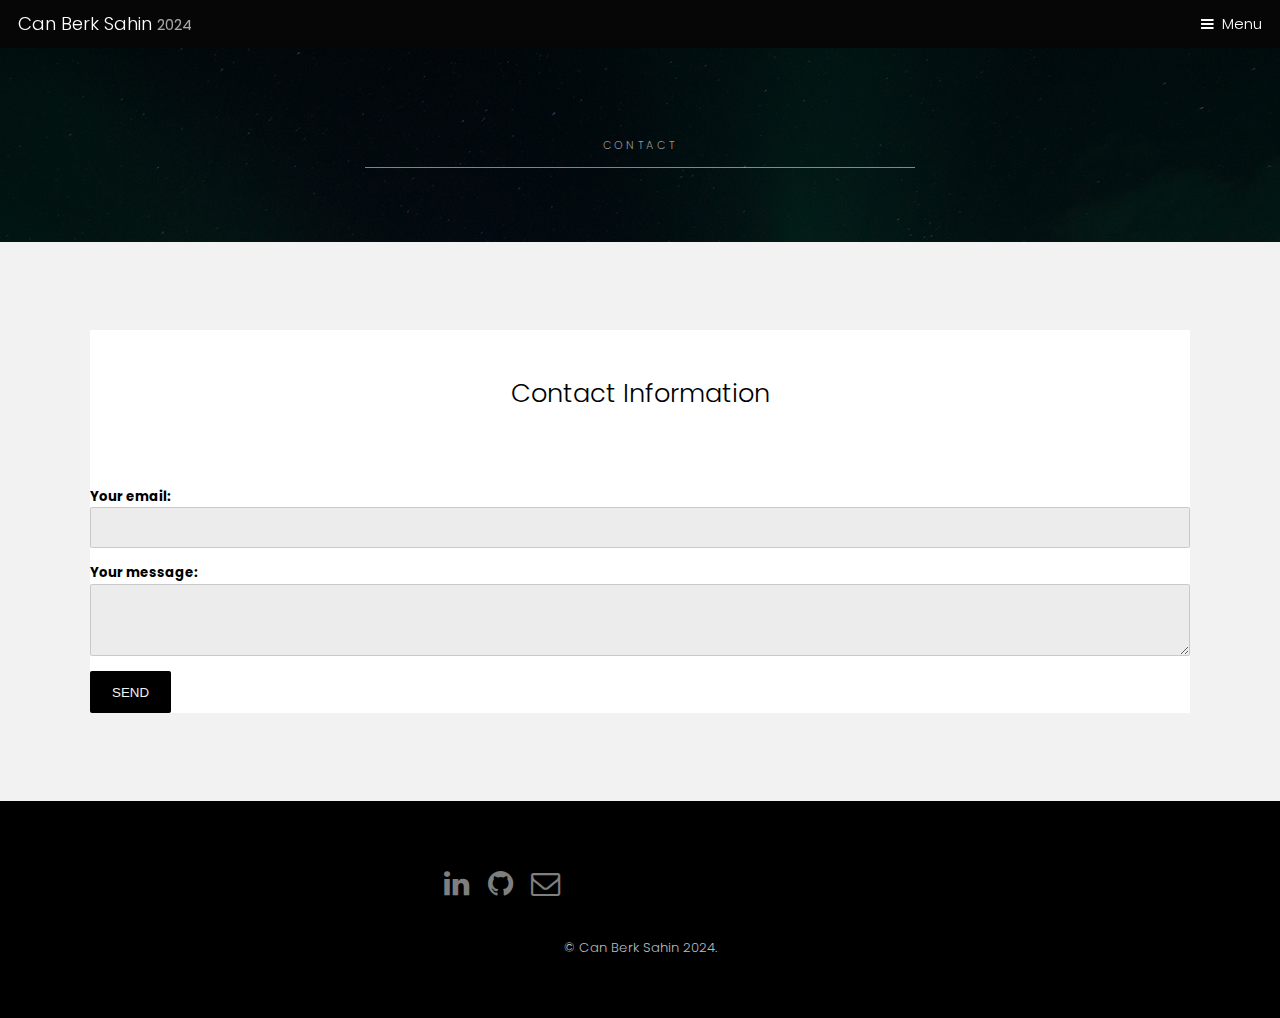
<file: contact.html>
<!DOCTYPE HTML>

<html>
	<head>
		<title>Contact</title>
		<meta charset="utf-8" />
		<meta name="viewport" content="width=device-width, initial-scale=1" />
		<link rel="stylesheet" href="assets/css/main.css" />
	</head>
	<body class="subpage">
		
		<!-- Header -->
			<header id="header">
				<div class="logo"><a href="index.html">Can Berk Sahin <span>2024</span></a></div>
				<a href="#menu">Menu</a>
			</header>

		<!-- Nav -->
			<nav id="menu">
				<ul class="links">
					<li><a href="index.html">Home</a></li>
					<li><a href="about.html">About me</a></li>
					<li><a href="projects.html">Projects</a></li>
					<li><a href="contact.html">Contact</a></li>
				</ul>
			</nav>

		<!-- One -->
			<section id="One" class="wrapper style3">
				<div class="inner">
					<header class="align-center">
						<p>Contact</p>
						<h2></h2>
					</header>
				</div>
			</section>

		<!-- Two -->
			<section id="two" class="wrapper style2">
				<div class="inner">
					<div class="box">
						<div class="content">
							<header class="align-center">
								<h2>Contact Information</h2>
							</header>
						</div>
						<!-- modify this form HTML and place wherever you want your form -->
						<form
						action="https://formspree.io/f/mgegbqeg"
						method="POST"
						>
						<label>
						Your email:
						<input type="email" name="email">
						</label>
						<label>
						Your message:
						<textarea name="message"></textarea>
						</label>
						<!-- your other form fields go here -->
						<button type="submit">Send</button>
						</form>
					</div>
				</div>
			</section>

		<!-- Footer -->
			<footer id="footer">
				<div class="container">
					<ul class="icons">
						<li><a href="https://www.linkedin.com/in/canberksahin/" class="icon fa-linkedin"><span class="label">Facebook</span></a></li>
						<li><a href="https://github.com/CanBerkSahin-io" class="icon fa-github"><span class="label">Instagram</span></a></li>
						<li><a href="mailto: canberksahin97@gmail.com" class="icon fa-envelope-o"><span class="label">Email</span></a></li>
					</ul>
				</div>
				<div class="copyright">
					&copy; Can Berk Sahin 2024.
				</div>
			</footer>
			
		<!-- Scripts -->
			<script src="assets/js/jquery.min.js"></script>
			<script src="assets/js/jquery.scrollex.min.js"></script>
			<script src="assets/js/skel.min.js"></script>
			<script src="assets/js/util.js"></script>
			<script src="assets/js/main.js"></script>

	</body>
</html>
</file>
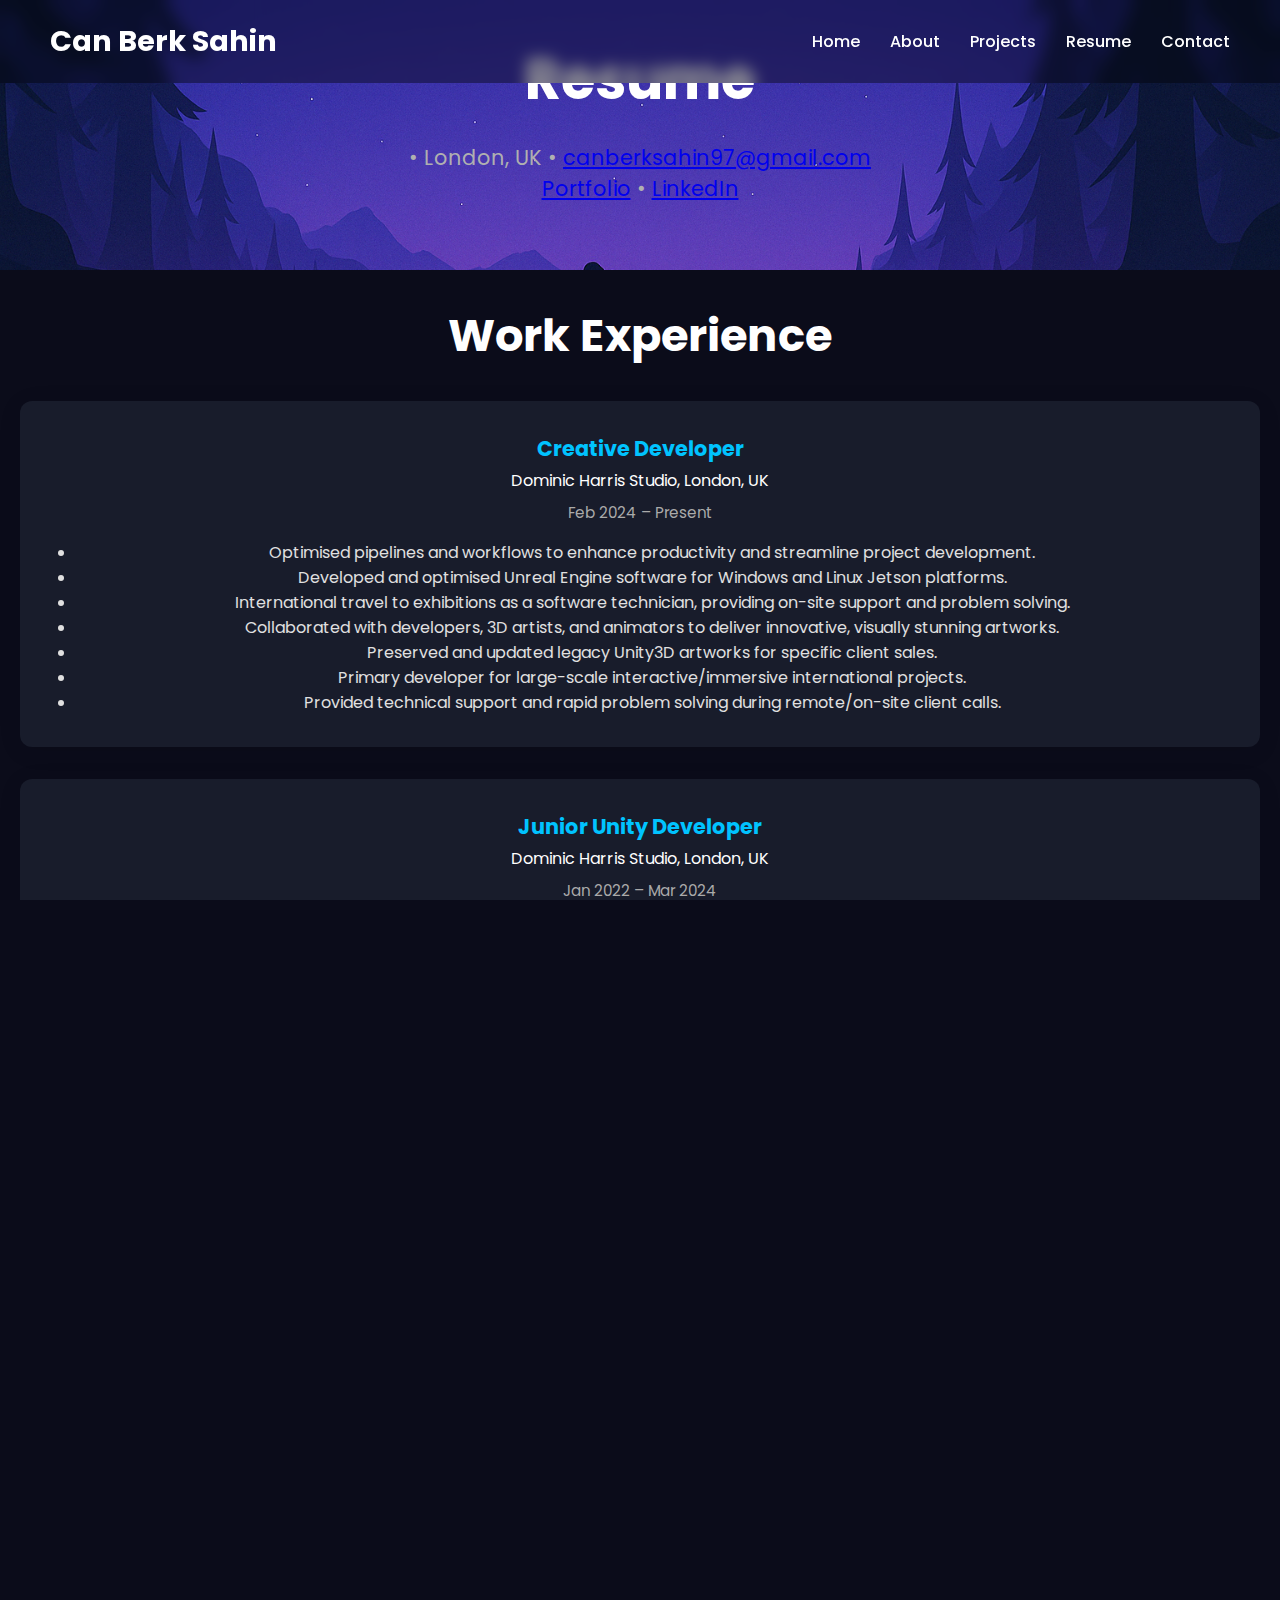
<file: resume.html>
<!DOCTYPE html>
<html lang="en">
<head>
    <meta charset="UTF-8">
    <meta name="viewport" content="width=device-width, initial-scale=1.0">
    <title>Resume | Can Berk Sahin</title>
    <link rel="stylesheet" href="assets/css/style.css">
    <link href="https://fonts.googleapis.com/css2?family=Poppins:wght@400;600;700&display=swap" rel="stylesheet">
</head>
<body>

    <!-- NAVBAR -->
    <nav class="navbar">
        <div class="logo">Can Berk Sahin</div>
        <ul class="nav-links">
            <li><a href=index.html#about">Home</a></li>
            <li><a href="index.html#about">About</a></li>
            <li><a href="projects.html">Projects</a></li>
            <li><a href="resume.html">Resume</a></li>
            <li><a href="index.html#contact">Contact</a></li>
        </ul>
    </nav>

    <!-- HERO SECTION -->
    <header class="hero" style="height: 30vh;">
        <div class="hero-content">
            <h1>Resume</h1>
            <p>&bull; London, UK &bull; <a href="mailto:canberksahin97@gmail.com">canberksahin97@gmail.com</a><br>
            <a href="https://canberksahin.com/" target="_blank">Portfolio</a> &bull; <a href="https://www.linkedin.com/in/canberksahin/" target="_blank">LinkedIn</a></p>
        </div>
    </header>

    <!-- EXPERIENCE SECTION -->
    <section class="section" style="padding-top: 2em;">
        <h2>Work Experience</h2>
        <div class="experience-timeline">

            <div class="experience-card">
                <h3>Creative Developer</h3>
                <h4>Dominic Harris Studio, London, UK</h4>
                <span class="exp-duration">Feb 2024 – Present</span>
                <ul>
                    <li>Optimised pipelines and workflows to enhance productivity and streamline project development.</li>
                    <li>Developed and optimised Unreal Engine software for Windows and Linux Jetson platforms.</li>
                    <li>International travel to exhibitions as a software technician, providing on-site support and problem solving.</li>
                    <li>Collaborated with developers, 3D artists, and animators to deliver innovative, visually stunning artworks.</li>
                    <li>Preserved and updated legacy Unity3D artworks for specific client sales.</li>
                    <li>Primary developer for large-scale interactive/immersive international projects.</li>
                    <li>Provided technical support and rapid problem solving during remote/on-site client calls.</li>
                </ul>
            </div>

            <div class="experience-card">
                <h3>Junior Unity Developer</h3>
                <h4>Dominic Harris Studio, London, UK</h4>
                <span class="exp-duration">Jan 2022 – Mar 2024</span>
                <ul>
                    <li>Enhanced Unity-based artworks and legacy codebases (pre-2017).</li>
                    <li>Applied AI and UE4 (Blueprints) to create real-time collages with 13,000 butterflies using advanced colour theory.</li>
                    <li>Developed WebGL/Mobile interactive artwork for the Metamorphosis Unicus project.</li>
                    <li>Implemented immersive projection mapping and real-time skeleton tracking for Snow White & 7 Dwarfs.</li>
                    <li>Demonstrated proficiency in UE4/UE5 procedural artwork creation using Blueprints and Niagara.</li>
                    <li>Provided QA and hardware support for new and existing artworks.</li>
                    <li>Conducted R&D on real-time cloth simulations in Unity and Unreal Engine.</li>
                    <li>Travelled internationally as on-site developer for client installations, handling software adjustments and technical wiring.</li>
                </ul>
            </div>

            <div class="experience-card">
                <h3>Technical Artist &amp; Programmer</h3>
                <h4>Fireslug Studios, London, UK</h4>
                <span class="exp-duration">May 2021 – Dec 2021</span>
                <ul>
                    <li>Led development of lighting systems and particle effects for "Project Ashborn," enhancing game atmosphere and visuals.</li>
                    <li>Fixed shading bugs on character emissions for high-quality rendering.</li>
                    <li>Collaborated with artists, creative directors, and engineers for efficient project execution.</li>
                    <li>Utilised advanced C# scripting for menu navigation, gameplay, and animation sequences.</li>
                    <li>Optimised UI and post-processing stack for improved performance and user experience.</li>
                    <li>Managed combat beta releases, implementing fixes and visual updates.</li>
                    <li>Redesigned health system UI to match specifications and concept designs.</li>
                </ul>
            </div>

            <div class="experience-card">
                <h3>Indie Game Developer</h3>
                <h4>Rapid Ideation Project, Falmouth University</h4>
                <span class="exp-duration">Feb 2021 – Apr 2021</span>
                <ul>
                    <li>Independently developed a 2D platformer using Unity3D within a limited timeframe.</li>
                    <li>Designed and implemented gameplay mechanics, level design, optimization, asset and sound creation.</li>
                    <li>Achieved 1400+ downloads on itch.io since April 2021.</li>
                </ul>
            </div>

        </div>
    </section>

    <!-- EDUCATION SECTION -->
    <section class="section" style="padding-top: 2em;">
        <h2>Education</h2>
        <div class="experience-timeline">

            <div class="experience-card">
                <h3>Master of Arts in Game Development (Merit, 65%)</h3>
                <h4>Falmouth University</h4>
                <span class="exp-duration">Jan 2020 – Jan 2023</span>
            </div>

            <div class="experience-card">
                <h3>Bachelor of Science in Computer Science (2.1)</h3>
                <h4>Brunel University London</h4>
                <span class="exp-duration">Sep 2017 – Jul 2020</span>
                <ul>
                    <li>CEDPS Academic Excellence Scholarship Awarded (all 3 years).</li>
                </ul>
            </div>

            <div class="experience-card">
                <h3>Level 3 Extended Diploma in IT</h3>
                <h4>City and Islington College</h4>
                <span class="exp-duration">2013 – 2015</span>
                <ul>
                    <li>Distinction* Distinction* Distinction (D*D*D).</li>
                    <li>Level 2 BTEC Computing: Double Distinction.</li>
                </ul>
            </div>

        </div>
    </section>

    <!-- SKILLS SECTION -->
    <section class="section" style="padding-top: 2em;">
        <h2>Skills</h2>
        <ul class="skills-list">
            <li>C# (.NET API), Java, Python, HTML5, SQL, R</li>
            <li>Unity3D, Unreal Engine 4 &amp; 5 (Blueprints &amp; C++)</li>
            <li>Version Control (Git, Plastic)</li>
            <li>Visual Studio Code, OOP</li>
            <li>Windows, Mac OS, Linux</li>
            <li>Adobe Photoshop, Blender, After Effects, Sony Vegas Pro</li>
            <li>Real-time graphics, VFX, optimization</li>
            <li>AI systems, backend services</li>
            <li>Agile, Jira, Trello</li>
        </ul>
    </section>

    <!-- FOOTER -->
    <footer id="footer" style="margin-top:2em;">
        <div class="container">
            <ul class="icons">
                <li><a href="https://www.linkedin.com/in/canberksahin/" class="icon fa-linkedin"><span class="label">LinkedIn</span></a></li>
                <li><a href="https://github.com/CanBerkSahin-io" class="icon fa-github"><span class="label">GitHub</span></a></li>
                <li><a href="mailto:canberksahin97@gmail.com" class="icon fa-envelope-o"><span class="label">Email</span></a></li>
            </ul>
        </div>
        <div class="copyright">
            &copy; Can Berk Sahin 2024.
        </div>
    </footer>

    <!-- OPTIONAL: Add some custom CSS for experience cards and skills -->
    <style>
    .experience-timeline {
      display: flex;
      flex-direction: column;
      gap: 2em;
      margin-top: 2em;
    }
    .experience-card {
      background: #181c2b;
      border-radius: 12px;
      padding: 2em;
      box-shadow: 0 4px 24px rgba(0,0,0,0.08);
      color: #fff;
    }
    .experience-card h3 {
      margin: 0 0 0.2em 0;
      font-size: 1.3em;
      color: #00c3ff;
    }
    .experience-card h4 {
      margin: 0 0 0.5em 0;
      font-weight: 400;
      color: #fff;
    }
    .exp-duration {
      font-size: 0.95em;
      color: #aaa;
      margin-bottom: 1em;
      display: block;
    }
    .experience-card ul {
      margin: 1em 0 0 0.5em;
      padding-left: 1em;
      color: #e0e0e0;
    }
    .experience-card li {
      margin-left: 0;
      padding-left: 0;
    }
    .skills-list {
      display: flex;
      flex-wrap: wrap;
      gap: 1em 2em;
      margin-top: 1em;
      list-style: none;
      padding: 0;
      color: #fff;
    }
    .skills-list li {
      background: #23284a;
      padding: 0.5em 1.2em;
      border-radius: 20px;
      font-size: 1em;
      margin-bottom: 0.5em;
    }
    @media (max-width: 700px) {
      .experience-card { padding: 1em; }
      .skills-list { flex-direction: column; gap: 0.5em; }
    }
    </style>
</body>
</html>
</file>
<file: assets/css/main.css>
@charset "UTF-8";
@import url(font-awesome.min.css);
@import url("https://fonts.googleapis.com/css?family=Poppins:300,400,500,600,700");



/* Reset */

	html, body, div, span, applet, object, iframe, h1, h2, h3, h4, h5, h6, p, blockquote, pre, a, abbr, acronym, address, big, cite, code, del, dfn, em, img, ins, kbd, q, s, samp, small, strike, strong, sub, sup, tt, var, b, u, i, center, dl, dt, dd, ol, ul, li, fieldset, form, label, legend, table, caption, tbody, tfoot, thead, tr, th, td, article, aside, canvas, details, embed, figure, figcaption, footer, header, hgroup, menu, nav, output, ruby, section, summary, time, mark, audio, video {
		margin: 0;
		padding: 0;
		border: 0;
		font-size: 100%;
		font: inherit;
		vertical-align: baseline;
	}

	


	article, aside, details, figcaption, figure, footer, header, hgroup, menu, nav, section {
		display: block;
	}

	body {
		line-height: 1;
	}

	ol, ul {
		list-style: none;
	}

	blockquote, q {
		quotes: none;
	}

	blockquote:before, blockquote:after, q:before, q:after {
		content: '';
		content: none;
	}

	table {
		border-collapse: collapse;
		border-spacing: 0;
	}

	body {
		-webkit-text-size-adjust: none;
	}

/* Box Model */

	*, *:before, *:after {
		-moz-box-sizing: border-box;
		-webkit-box-sizing: border-box;
		box-sizing: border-box;
	}

/* Containers */

	.container {
		margin-left: 2%;
		margin-right: auto;
	}

	.container.\31 25\25 {
		width: 100%;
		max-width: 80rem;
		min-width: 20rem;
	}

	.container.\37 5\25 {
		width: 60rem;
	}

	.container.\35 0\25 {
		width: 40rem;
	}

	.container.\32 5\25 {
		width: 20rem;
	}

	.container {
		width: 100rem;
	}

	@media screen and (max-width: 1680px) {

		.container.\31 25\25 {
			width: 100%;
			max-width: 100rem;
			min-width: 80rem;
		}

		.container.\37 5\25 {
			width: 60rem;
		}

		.container.\35 0\25 {
			width: 40rem;
		}

		.container.\32 5\25 {
			width: 20rem;
		}

		.container {
			width: 80rem;
		}

	}

	@media screen and (max-width: 1280px) {

		.container.\31 25\25 {
			width: 100%;
			max-width: 81.25rem;
			min-width: 65rem;
		}

		.container.\37 5\25 {
			width: 48.75rem;
		}

		.container.\35 0\25 {
			width: 32.5rem;
		}

		.container.\32 5\25 {
			width: 16.25rem;
		}

		.container {
			width: 65rem;
		}

	}

	@media screen and (max-width: 980px) {

		.container.\31 25\25 {
			width: 100%;
			max-width: 112.5%;
			min-width: 90%;
		}

		.container.\37 5\25 {
			width: 67.5%;
		}

		.container.\35 0\25 {
			width: 45%;
		}

		.container.\32 5\25 {
			width: 22.5%;
		}

		.container {
			width: 90%;
		}

	}

	@media screen and (max-width: 736px) {

		.container.\31 25\25 {
			width: 100%;
			max-width: 112.5%;
			min-width: 90%;
		}

		.container.\37 5\25 {
			width: 67.5%;
		}

		.container.\35 0\25 {
			width: 45%;
		}

		.container.\32 5\25 {
			width: 22.5%;
		}

		.container {
			width: 90% !important;
		}

	}

	@media screen and (max-width: 480px) {

		.container.\31 25\25 {
			width: 100%;
			max-width: 112.5%;
			min-width: 90%;
		}

		.container.\37 5\25 {
			width: 67.5%;
		}

		.container.\35 0\25 {
			width: 45%;
		}

		.container.\32 5\25 {
			width: 22.5%;
		}

		.container {
			width: 90% !important;
		}

	}

/* Grid */

	.row {
		border-bottom: solid 1px transparent;
		-moz-box-sizing: border-box;
		-webkit-box-sizing: border-box;
		box-sizing: border-box;
	}

	.row > * {
		float: left;
		-moz-box-sizing: border-box;
		-webkit-box-sizing: border-box;
		box-sizing: border-box;
	}

	.row:after, .row:before {
		content: '';
		display: block;
		clear: both;
		height: 0;
	}

	.row.uniform > * > :first-child {
		margin-top: 0;
	}

	.row.uniform > * > :last-child {
		margin-bottom: 0;
	}

	.row.\30 \25 > * {
		padding: 0 0 0 0rem;
	}

	.row.\30 \25 {
		margin: 0 0 -1px 0rem;
	}

	.row.uniform.\30 \25 > * {
		padding: 0rem 0 0 0rem;
	}

	.row.uniform.\30 \25 {
		margin: 0rem 0 -1px 0rem;
	}

	.row > * {
		padding: 0 0 0 2rem;
	}

	.row {
		margin: 0 0 -1px -2rem;
	}

	.row.uniform > * {
		padding: 2rem 0 0 2rem;
	}

	.row.uniform {
		margin: -2rem 0 -1px -2rem;
	}

	.row.\32 00\25 > * {
		padding: 0 0 0 4rem;
	}

	.row.\32 00\25 {
		margin: 0 0 -1px -4rem;
	}

	.row.uniform.\32 00\25 > * {
		padding: 4rem 0 0 4rem;
	}

	.row.uniform.\32 00\25 {
		margin: -4rem 0 -1px -4rem;
	}

	.row.\31 50\25 > * {
		padding: 0 0 0 3rem;
	}

	.row.\31 50\25 {
		margin: 0 0 -1px -3rem;
	}

	.row.uniform.\31 50\25 > * {
		padding: 3rem 0 0 3rem;
	}

	.row.uniform.\31 50\25 {
		margin: -3rem 0 -1px -3rem;
	}

	.row.\35 0\25 > * {
		padding: 0 0 0 1rem;
	}

	.row.\35 0\25 {
		margin: 0 0 -1px -1rem;
	}

	.row.uniform.\35 0\25 > * {
		padding: 1rem 0 0 1rem;
	}

	.row.uniform.\35 0\25 {
		margin: -1rem 0 -1px -1rem;
	}

	.row.\32 5\25 > * {
		padding: 0 0 0 0.5rem;
	}

	.row.\32 5\25 {
		margin: 0 0 -1px -0.5rem;
	}

	.row.uniform.\32 5\25 > * {
		padding: 0.5rem 0 0 0.5rem;
	}

	.row.uniform.\32 5\25 {
		margin: -0.5rem 0 -1px -0.5rem;
	}

	.\31 2u, .\31 2u\24 {
		width: 100%;
		clear: none;
		margin-left: 0;
	}

	.\31 1u, .\31 1u\24 {
		width: 91.6666666667%;
		clear: none;
		margin-left: 0;
	}

	.\31 0u, .\31 0u\24 {
		width: 83.3333333333%;
		clear: none;
		margin-left: 0;
	}

	.\39 u, .\39 u\24 {
		width: 75%;
		clear: none;
		margin-left: 0;
	}

	.\38 u, .\38 u\24 {
		width: 66.6666666667%;
		clear: none;
		margin-left: 0;
	}

	.\37 u, .\37 u\24 {
		width: 58.3333333333%;
		clear: none;
		margin-left: 0;
	}

	.\36 u, .\36 u\24 {
		width: 50%;
		clear: none;
		margin-left: 0;
	}

	.\35 u, .\35 u\24 {
		width: 41.6666666667%;
		clear: none;
		margin-left: 0;
	}

	.\34 u, .\34 u\24 {
		width: 33.3333333333%;
		clear: none;
		margin-left: 0;
	}

	.\33 u, .\33 u\24 {
		width: 25%;
		clear: none;
		margin-left: 0;
	}

	.\32 u, .\32 u\24 {
		width: 16.6666666667%;
		clear: none;
		margin-left: 0;
	}

	.\31 u, .\31 u\24 {
		width: 8.3333333333%;
		clear: none;
		margin-left: 0;
	}

	.\31 2u\24 + *,
	.\31 1u\24 + *,
	.\31 0u\24 + *,
	.\39 u\24 + *,
	.\38 u\24 + *,
	.\37 u\24 + *,
	.\36 u\24 + *,
	.\35 u\24 + *,
	.\34 u\24 + *,
	.\33 u\24 + *,
	.\32 u\24 + *,
	.\31 u\24 + * {
		clear: left;
	}

	.\-11u {
		margin-left: 91.66667%;
	}

	.\-10u {
		margin-left: 83.33333%;
	}

	.\-9u {
		margin-left: 75%;
	}

	.\-8u {
		margin-left: 66.66667%;
	}

	.\-7u {
		margin-left: 58.33333%;
	}

	.\-6u {
		margin-left: 50%;
	}

	.\-5u {
		margin-left: 41.66667%;
	}

	.\-4u {
		margin-left: 33.33333%;
	}

	.\-3u {
		margin-left: 25%;
	}

	.\-2u {
		margin-left: 16.66667%;
	}

	.\-1u {
		margin-left: 8.33333%;
	}

	@media screen and (max-width: 1680px) {

		.row > * {
			padding: 0 0 0 2rem;
		}

		.row {
			margin: 0 0 -1px -2rem;
		}

		.row.uniform > * {
			padding: 2rem 0 0 2rem;
		}

		.row.uniform {
			margin: -2rem 0 -1px -2rem;
		}

		.row.\32 00\25 > * {
			padding: 0 0 0 4rem;
		}

		.row.\32 00\25 {
			margin: 0 0 -1px -4rem;
		}

		.row.uniform.\32 00\25 > * {
			padding: 4rem 0 0 4rem;
		}

		.row.uniform.\32 00\25 {
			margin: -4rem 0 -1px -4rem;
		}

		.row.\31 50\25 > * {
			padding: 0 0 0 3rem;
		}

		.row.\31 50\25 {
			margin: 0 0 -1px -3rem;
		}

		.row.uniform.\31 50\25 > * {
			padding: 3rem 0 0 3rem;
		}

		.row.uniform.\31 50\25 {
			margin: -3rem 0 -1px -3rem;
		}

		.row.\35 0\25 > * {
			padding: 0 0 0 1rem;
		}

		.row.\35 0\25 {
			margin: 0 0 -1px -1rem;
		}

		.row.uniform.\35 0\25 > * {
			padding: 1rem 0 0 1rem;
		}

		.row.uniform.\35 0\25 {
			margin: -1rem 0 -1px -1rem;
		}

		.row.\32 5\25 > * {
			padding: 0 0 0 0.5rem;
		}

		.row.\32 5\25 {
			margin: 0 0 -1px -0.5rem;
		}

		.row.uniform.\32 5\25 > * {
			padding: 0.5rem 0 0 0.5rem;
		}

		.row.uniform.\32 5\25 {
			margin: -0.5rem 0 -1px -0.5rem;
		}

		.\31 2u\28xlarge\29, .\31 2u\24\28xlarge\29 {
			width: 100%;
			clear: none;
			margin-left: 0;
		}

		.\31 1u\28xlarge\29, .\31 1u\24\28xlarge\29 {
			width: 91.6666666667%;
			clear: none;
			margin-left: 0;
		}

		.\31 0u\28xlarge\29, .\31 0u\24\28xlarge\29 {
			width: 83.3333333333%;
			clear: none;
			margin-left: 0;
		}

		.\39 u\28xlarge\29, .\39 u\24\28xlarge\29 {
			width: 75%;
			clear: none;
			margin-left: 0;
		}

		.\38 u\28xlarge\29, .\38 u\24\28xlarge\29 {
			width: 66.6666666667%;
			clear: none;
			margin-left: 0;
		}

		.\37 u\28xlarge\29, .\37 u\24\28xlarge\29 {
			width: 58.3333333333%;
			clear: none;
			margin-left: 0;
		}

		.\36 u\28xlarge\29, .\36 u\24\28xlarge\29 {
			width: 50%;
			clear: none;
			margin-left: 0;
		}

		.\35 u\28xlarge\29, .\35 u\24\28xlarge\29 {
			width: 41.6666666667%;
			clear: none;
			margin-left: 0;
		}

		.\34 u\28xlarge\29, .\34 u\24\28xlarge\29 {
			width: 33.3333333333%;
			clear: none;
			margin-left: 0;
		}

		.\33 u\28xlarge\29, .\33 u\24\28xlarge\29 {
			width: 25%;
			clear: none;
			margin-left: 0;
		}

		.\32 u\28xlarge\29, .\32 u\24\28xlarge\29 {
			width: 16.6666666667%;
			clear: none;
			margin-left: 0;
		}

		.\31 u\28xlarge\29, .\31 u\24\28xlarge\29 {
			width: 8.3333333333%;
			clear: none;
			margin-left: 0;
		}

		.\31 2u\24\28xlarge\29 + *,
		.\31 1u\24\28xlarge\29 + *,
		.\31 0u\24\28xlarge\29 + *,
		.\39 u\24\28xlarge\29 + *,
		.\38 u\24\28xlarge\29 + *,
		.\37 u\24\28xlarge\29 + *,
		.\36 u\24\28xlarge\29 + *,
		.\35 u\24\28xlarge\29 + *,
		.\34 u\24\28xlarge\29 + *,
		.\33 u\24\28xlarge\29 + *,
		.\32 u\24\28xlarge\29 + *,
		.\31 u\24\28xlarge\29 + * {
			clear: left;
		}

		.\-11u\28xlarge\29 {
			margin-left: 91.66667%;
		}

		.\-10u\28xlarge\29 {
			margin-left: 83.33333%;
		}

		.\-9u\28xlarge\29 {
			margin-left: 75%;
		}

		.\-8u\28xlarge\29 {
			margin-left: 66.66667%;
		}

		.\-7u\28xlarge\29 {
			margin-left: 58.33333%;
		}

		.\-6u\28xlarge\29 {
			margin-left: 50%;
		}

		.\-5u\28xlarge\29 {
			margin-left: 41.66667%;
		}

		.\-4u\28xlarge\29 {
			margin-left: 33.33333%;
		}

		.\-3u\28xlarge\29 {
			margin-left: 25%;
		}

		.\-2u\28xlarge\29 {
			margin-left: 16.66667%;
		}

		.\-1u\28xlarge\29 {
			margin-left: 8.33333%;
		}

	}

	@media screen and (max-width: 1280px) {

		.row > * {
			padding: 0 0 0 1.5rem;
		}

		.row {
			margin: 0 0 -1px -1.5rem;
		}

		.row.uniform > * {
			padding: 1.5rem 0 0 1.5rem;
		}

		.row.uniform {
			margin: -1.5rem 0 -1px -1.5rem;
		}

		.row.\32 00\25 > * {
			padding: 0 0 0 3rem;
		}

		.row.\32 00\25 {
			margin: 0 0 -1px -3rem;
		}

		.row.uniform.\32 00\25 > * {
			padding: 3rem 0 0 3rem;
		}

		.row.uniform.\32 00\25 {
			margin: -3rem 0 -1px -3rem;
		}

		.row.\31 50\25 > * {
			padding: 0 0 0 2.25rem;
		}

		.row.\31 50\25 {
			margin: 0 0 -1px -2.25rem;
		}

		.row.uniform.\31 50\25 > * {
			padding: 2.25rem 0 0 2.25rem;
		}

		.row.uniform.\31 50\25 {
			margin: -2.25rem 0 -1px -2.25rem;
		}

		.row.\35 0\25 > * {
			padding: 0 0 0 0.75rem;
		}

		.row.\35 0\25 {
			margin: 0 0 -1px -0.75rem;
		}

		.row.uniform.\35 0\25 > * {
			padding: 0.75rem 0 0 0.75rem;
		}

		.row.uniform.\35 0\25 {
			margin: -0.75rem 0 -1px -0.75rem;
		}

		.row.\32 5\25 > * {
			padding: 0 0 0 0.375rem;
		}

		.row.\32 5\25 {
			margin: 0 0 -1px -0.375rem;
		}

		.row.uniform.\32 5\25 > * {
			padding: 0.375rem 0 0 0.375rem;
		}

		.row.uniform.\32 5\25 {
			margin: -0.375rem 0 -1px -0.375rem;
		}

		.\31 2u\28large\29, .\31 2u\24\28large\29 {
			width: 100%;
			clear: none;
			margin-left: 0;
		}

		.\31 1u\28large\29, .\31 1u\24\28large\29 {
			width: 91.6666666667%;
			clear: none;
			margin-left: 0;
		}

		.\31 0u\28large\29, .\31 0u\24\28large\29 {
			width: 83.3333333333%;
			clear: none;
			margin-left: 0;
		}

		.\39 u\28large\29, .\39 u\24\28large\29 {
			width: 75%;
			clear: none;
			margin-left: 0;
		}

		.\38 u\28large\29, .\38 u\24\28large\29 {
			width: 66.6666666667%;
			clear: none;
			margin-left: 0;
		}

		.\37 u\28large\29, .\37 u\24\28large\29 {
			width: 58.3333333333%;
			clear: none;
			margin-left: 0;
		}

		.\36 u\28large\29, .\36 u\24\28large\29 {
			width: 50%;
			clear: none;
			margin-left: 0;
		}

		.\35 u\28large\29, .\35 u\24\28large\29 {
			width: 41.6666666667%;
			clear: none;
			margin-left: 0;
		}

		.\34 u\28large\29, .\34 u\24\28large\29 {
			width: 33.3333333333%;
			clear: none;
			margin-left: 0;
		}

		.\33 u\28large\29, .\33 u\24\28large\29 {
			width: 25%;
			clear: none;
			margin-left: 0;
		}

		.\32 u\28large\29, .\32 u\24\28large\29 {
			width: 16.6666666667%;
			clear: none;
			margin-left: 0;
		}

		.\31 u\28large\29, .\31 u\24\28large\29 {
			width: 8.3333333333%;
			clear: none;
			margin-left: 0;
		}

		.\31 2u\24\28large\29 + *,
		.\31 1u\24\28large\29 + *,
		.\31 0u\24\28large\29 + *,
		.\39 u\24\28large\29 + *,
		.\38 u\24\28large\29 + *,
		.\37 u\24\28large\29 + *,
		.\36 u\24\28large\29 + *,
		.\35 u\24\28large\29 + *,
		.\34 u\24\28large\29 + *,
		.\33 u\24\28large\29 + *,
		.\32 u\24\28large\29 + *,
		.\31 u\24\28large\29 + * {
			clear: left;
		}

		.\-11u\28large\29 {
			margin-left: 91.66667%;
		}

		.\-10u\28large\29 {
			margin-left: 83.33333%;
		}

		.\-9u\28large\29 {
			margin-left: 75%;
		}

		.\-8u\28large\29 {
			margin-left: 66.66667%;
		}

		.\-7u\28large\29 {
			margin-left: 58.33333%;
		}

		.\-6u\28large\29 {
			margin-left: 50%;
		}

		.\-5u\28large\29 {
			margin-left: 41.66667%;
		}

		.\-4u\28large\29 {
			margin-left: 33.33333%;
		}

		.\-3u\28large\29 {
			margin-left: 25%;
		}

		.\-2u\28large\29 {
			margin-left: 16.66667%;
		}

		.\-1u\28large\29 {
			margin-left: 8.33333%;
		}

	}

	@media screen and (max-width: 980px) {

		.row > * {
			padding: 0 0 0 1.5rem;
		}

		.row {
			margin: 0 0 -1px -1.5rem;
		}

		.row.uniform > * {
			padding: 1.5rem 0 0 1.5rem;
		}

		.row.uniform {
			margin: -1.5rem 0 -1px -1.5rem;
		}

		.row.\32 00\25 > * {
			padding: 0 0 0 3rem;
		}

		.row.\32 00\25 {
			margin: 0 0 -1px -3rem;
		}

		.row.uniform.\32 00\25 > * {
			padding: 3rem 0 0 3rem;
		}

		.row.uniform.\32 00\25 {
			margin: -3rem 0 -1px -3rem;
		}

		.row.\31 50\25 > * {
			padding: 0 0 0 2.25rem;
		}

		.row.\31 50\25 {
			margin: 0 0 -1px -2.25rem;
		}

		.row.uniform.\31 50\25 > * {
			padding: 2.25rem 0 0 2.25rem;
		}

		.row.uniform.\31 50\25 {
			margin: -2.25rem 0 -1px -2.25rem;
		}

		.row.\35 0\25 > * {
			padding: 0 0 0 0.75rem;
		}

		.row.\35 0\25 {
			margin: 0 0 -1px -0.75rem;
		}

		.row.uniform.\35 0\25 > * {
			padding: 0.75rem 0 0 0.75rem;
		}

		.row.uniform.\35 0\25 {
			margin: -0.75rem 0 -1px -0.75rem;
		}

		.row.\32 5\25 > * {
			padding: 0 0 0 0.375rem;
		}

		.row.\32 5\25 {
			margin: 0 0 -1px -0.375rem;
		}

		.row.uniform.\32 5\25 > * {
			padding: 0.375rem 0 0 0.375rem;
		}

		.row.uniform.\32 5\25 {
			margin: -0.375rem 0 -1px -0.375rem;
		}

		.\31 2u\28medium\29, .\31 2u\24\28medium\29 {
			width: 100%;
			clear: none;
			margin-left: 0;
		}

		.\31 1u\28medium\29, .\31 1u\24\28medium\29 {
			width: 91.6666666667%;
			clear: none;
			margin-left: 0;
		}

		.\31 0u\28medium\29, .\31 0u\24\28medium\29 {
			width: 83.3333333333%;
			clear: none;
			margin-left: 0;
		}

		.\39 u\28medium\29, .\39 u\24\28medium\29 {
			width: 75%;
			clear: none;
			margin-left: 0;
		}

		.\38 u\28medium\29, .\38 u\24\28medium\29 {
			width: 66.6666666667%;
			clear: none;
			margin-left: 0;
		}

		.\37 u\28medium\29, .\37 u\24\28medium\29 {
			width: 58.3333333333%;
			clear: none;
			margin-left: 0;
		}

		.\36 u\28medium\29, .\36 u\24\28medium\29 {
			width: 50%;
			clear: none;
			margin-left: 0;
		}

		.\35 u\28medium\29, .\35 u\24\28medium\29 {
			width: 41.6666666667%;
			clear: none;
			margin-left: 0;
		}

		.\34 u\28medium\29, .\34 u\24\28medium\29 {
			width: 33.3333333333%;
			clear: none;
			margin-left: 0;
		}

		.\33 u\28medium\29, .\33 u\24\28medium\29 {
			width: 25%;
			clear: none;
			margin-left: 0;
		}

		.\32 u\28medium\29, .\32 u\24\28medium\29 {
			width: 16.6666666667%;
			clear: none;
			margin-left: 0;
		}

		.\31 u\28medium\29, .\31 u\24\28medium\29 {
			width: 8.3333333333%;
			clear: none;
			margin-left: 0;
		}

		.\31 2u\24\28medium\29 + *,
		.\31 1u\24\28medium\29 + *,
		.\31 0u\24\28medium\29 + *,
		.\39 u\24\28medium\29 + *,
		.\38 u\24\28medium\29 + *,
		.\37 u\24\28medium\29 + *,
		.\36 u\24\28medium\29 + *,
		.\35 u\24\28medium\29 + *,
		.\34 u\24\28medium\29 + *,
		.\33 u\24\28medium\29 + *,
		.\32 u\24\28medium\29 + *,
		.\31 u\24\28medium\29 + * {
			clear: left;
		}

		.\-11u\28medium\29 {
			margin-left: 91.66667%;
		}

		.\-10u\28medium\29 {
			margin-left: 83.33333%;
		}

		.\-9u\28medium\29 {
			margin-left: 75%;
		}

		.\-8u\28medium\29 {
			margin-left: 66.66667%;
		}

		.\-7u\28medium\29 {
			margin-left: 58.33333%;
		}

		.\-6u\28medium\29 {
			margin-left: 50%;
		}

		.\-5u\28medium\29 {
			margin-left: 41.66667%;
		}

		.\-4u\28medium\29 {
			margin-left: 33.33333%;
		}

		.\-3u\28medium\29 {
			margin-left: 25%;
		}

		.\-2u\28medium\29 {
			margin-left: 16.66667%;
		}

		.\-1u\28medium\29 {
			margin-left: 8.33333%;
		}

	}

	@media screen and (max-width: 736px) {

		.row > * {
			padding: 0 0 0 1.25rem;
		}

		.row {
			margin: 0 0 -1px -1.25rem;
		}

		.row.uniform > * {
			padding: 1.25rem 0 0 1.25rem;
		}

		.row.uniform {
			margin: -1.25rem 0 -1px -1.25rem;
		}

		.row.\32 00\25 > * {
			padding: 0 0 0 2.5rem;
		}

		.row.\32 00\25 {
			margin: 0 0 -1px -2.5rem;
		}

		.row.uniform.\32 00\25 > * {
			padding: 2.5rem 0 0 2.5rem;
		}

		.row.uniform.\32 00\25 {
			margin: -2.5rem 0 -1px -2.5rem;
		}

		.row.\31 50\25 > * {
			padding: 0 0 0 1.875rem;
		}

		.row.\31 50\25 {
			margin: 0 0 -1px -1.875rem;
		}

		.row.uniform.\31 50\25 > * {
			padding: 1.875rem 0 0 1.875rem;
		}

		.row.uniform.\31 50\25 {
			margin: -1.875rem 0 -1px -1.875rem;
		}

		.row.\35 0\25 > * {
			padding: 0 0 0 0.625rem;
		}

		.row.\35 0\25 {
			margin: 0 0 -1px -0.625rem;
		}

		.row.uniform.\35 0\25 > * {
			padding: 0.625rem 0 0 0.625rem;
		}

		.row.uniform.\35 0\25 {
			margin: -0.625rem 0 -1px -0.625rem;
		}

		.row.\32 5\25 > * {
			padding: 0 0 0 0.3125rem;
		}

		.row.\32 5\25 {
			margin: 0 0 -1px -0.3125rem;
		}

		.row.uniform.\32 5\25 > * {
			padding: 0.3125rem 0 0 0.3125rem;
		}

		.row.uniform.\32 5\25 {
			margin: -0.3125rem 0 -1px -0.3125rem;
		}

		.\31 2u\28small\29, .\31 2u\24\28small\29 {
			width: 100%;
			clear: none;
			margin-left: 0;
		}

		.\31 1u\28small\29, .\31 1u\24\28small\29 {
			width: 91.6666666667%;
			clear: none;
			margin-left: 0;
		}

		.\31 0u\28small\29, .\31 0u\24\28small\29 {
			width: 83.3333333333%;
			clear: none;
			margin-left: 0;
		}

		.\39 u\28small\29, .\39 u\24\28small\29 {
			width: 75%;
			clear: none;
			margin-left: 0;
		}

		.\38 u\28small\29, .\38 u\24\28small\29 {
			width: 66.6666666667%;
			clear: none;
			margin-left: 0;
		}

		.\37 u\28small\29, .\37 u\24\28small\29 {
			width: 58.3333333333%;
			clear: none;
			margin-left: 0;
		}

		.\36 u\28small\29, .\36 u\24\28small\29 {
			width: 50%;
			clear: none;
			margin-left: 0;
		}

		.\35 u\28small\29, .\35 u\24\28small\29 {
			width: 41.6666666667%;
			clear: none;
			margin-left: 0;
		}

		.\34 u\28small\29, .\34 u\24\28small\29 {
			width: 33.3333333333%;
			clear: none;
			margin-left: 0;
		}

		.\33 u\28small\29, .\33 u\24\28small\29 {
			width: 25%;
			clear: none;
			margin-left: 0;
		}

		.\32 u\28small\29, .\32 u\24\28small\29 {
			width: 16.6666666667%;
			clear: none;
			margin-left: 0;
		}

		.\31 u\28small\29, .\31 u\24\28small\29 {
			width: 8.3333333333%;
			clear: none;
			margin-left: 0;
		}

		.\31 2u\24\28small\29 + *,
		.\31 1u\24\28small\29 + *,
		.\31 0u\24\28small\29 + *,
		.\39 u\24\28small\29 + *,
		.\38 u\24\28small\29 + *,
		.\37 u\24\28small\29 + *,
		.\36 u\24\28small\29 + *,
		.\35 u\24\28small\29 + *,
		.\34 u\24\28small\29 + *,
		.\33 u\24\28small\29 + *,
		.\32 u\24\28small\29 + *,
		.\31 u\24\28small\29 + * {
			clear: left;
		}

		.\-11u\28small\29 {
			margin-left: 91.66667%;
		}

		.\-10u\28small\29 {
			margin-left: 83.33333%;
		}

		.\-9u\28small\29 {
			margin-left: 75%;
		}

		.\-8u\28small\29 {
			margin-left: 66.66667%;
		}

		.\-7u\28small\29 {
			margin-left: 58.33333%;
		}

		.\-6u\28small\29 {
			margin-left: 50%;
		}

		.\-5u\28small\29 {
			margin-left: 41.66667%;
		}

		.\-4u\28small\29 {
			margin-left: 33.33333%;
		}

		.\-3u\28small\29 {
			margin-left: 25%;
		}

		.\-2u\28small\29 {
			margin-left: 16.66667%;
		}

		.\-1u\28small\29 {
			margin-left: 8.33333%;
		}

	}

	@media screen and (max-width: 480px) {

		.row > * {
			padding: 0 0 0 1.25rem;
		}

		.row {
			margin: 0 0 -1px -1.25rem;
		}

		.row.uniform > * {
			padding: 1.25rem 0 0 1.25rem;
		}

		.row.uniform {
			margin: -1.25rem 0 -1px -1.25rem;
		}

		.row.\32 00\25 > * {
			padding: 0 0 0 2.5rem;
		}

		.row.\32 00\25 {
			margin: 0 0 -1px -2.5rem;
		}

		.row.uniform.\32 00\25 > * {
			padding: 2.5rem 0 0 2.5rem;
		}

		.row.uniform.\32 00\25 {
			margin: -2.5rem 0 -1px -2.5rem;
		}

		.row.\31 50\25 > * {
			padding: 0 0 0 1.875rem;
		}

		.row.\31 50\25 {
			margin: 0 0 -1px -1.875rem;
		}

		.row.uniform.\31 50\25 > * {
			padding: 1.875rem 0 0 1.875rem;
		}

		.row.uniform.\31 50\25 {
			margin: -1.875rem 0 -1px -1.875rem;
		}

		.row.\35 0\25 > * {
			padding: 0 0 0 0.625rem;
		}

		.row.\35 0\25 {
			margin: 0 0 -1px -0.625rem;
		}

		.row.uniform.\35 0\25 > * {
			padding: 0.625rem 0 0 0.625rem;
		}

		.row.uniform.\35 0\25 {
			margin: -0.625rem 0 -1px -0.625rem;
		}

		.row.\32 5\25 > * {
			padding: 0 0 0 0.3125rem;
		}

		.row.\32 5\25 {
			margin: 0 0 -1px -0.3125rem;
		}

		.row.uniform.\32 5\25 > * {
			padding: 0.3125rem 0 0 0.3125rem;
		}

		.row.uniform.\32 5\25 {
			margin: -0.3125rem 0 -1px -0.3125rem;
		}

		.\31 2u\28xsmall\29, .\31 2u\24\28xsmall\29 {
			width: 100%;
			clear: none;
			margin-left: 0;
		}

		.\31 1u\28xsmall\29, .\31 1u\24\28xsmall\29 {
			width: 91.6666666667%;
			clear: none;
			margin-left: 0;
		}

		.\31 0u\28xsmall\29, .\31 0u\24\28xsmall\29 {
			width: 83.3333333333%;
			clear: none;
			margin-left: 0;
		}

		.\39 u\28xsmall\29, .\39 u\24\28xsmall\29 {
			width: 75%;
			clear: none;
			margin-left: 0;
		}

		.\38 u\28xsmall\29, .\38 u\24\28xsmall\29 {
			width: 66.6666666667%;
			clear: none;
			margin-left: 0;
		}

		.\37 u\28xsmall\29, .\37 u\24\28xsmall\29 {
			width: 58.3333333333%;
			clear: none;
			margin-left: 0;
		}

		.\36 u\28xsmall\29, .\36 u\24\28xsmall\29 {
			width: 50%;
			clear: none;
			margin-left: 0;
		}

		.\35 u\28xsmall\29, .\35 u\24\28xsmall\29 {
			width: 41.6666666667%;
			clear: none;
			margin-left: 0;
		}

		.\34 u\28xsmall\29, .\34 u\24\28xsmall\29 {
			width: 33.3333333333%;
			clear: none;
			margin-left: 0;
		}

		.\33 u\28xsmall\29, .\33 u\24\28xsmall\29 {
			width: 25%;
			clear: none;
			margin-left: 0;
		}

		.\32 u\28xsmall\29, .\32 u\24\28xsmall\29 {
			width: 16.6666666667%;
			clear: none;
			margin-left: 0;
		}

		.\31 u\28xsmall\29, .\31 u\24\28xsmall\29 {
			width: 8.3333333333%;
			clear: none;
			margin-left: 0;
		}

		.\31 2u\24\28xsmall\29 + *,
		.\31 1u\24\28xsmall\29 + *,
		.\31 0u\24\28xsmall\29 + *,
		.\39 u\24\28xsmall\29 + *,
		.\38 u\24\28xsmall\29 + *,
		.\37 u\24\28xsmall\29 + *,
		.\36 u\24\28xsmall\29 + *,
		.\35 u\24\28xsmall\29 + *,
		.\34 u\24\28xsmall\29 + *,
		.\33 u\24\28xsmall\29 + *,
		.\32 u\24\28xsmall\29 + *,
		.\31 u\24\28xsmall\29 + * {
			clear: left;
		}

		.\-11u\28xsmall\29 {
			margin-left: 91.66667%;
		}

		.\-10u\28xsmall\29 {
			margin-left: 83.33333%;
		}

		.\-9u\28xsmall\29 {
			margin-left: 75%;
		}

		.\-8u\28xsmall\29 {
			margin-left: 66.66667%;
		}

		.\-7u\28xsmall\29 {
			margin-left: 58.33333%;
		}

		.\-6u\28xsmall\29 {
			margin-left: 50%;
		}

		.\-5u\28xsmall\29 {
			margin-left: 41.66667%;
		}

		.\-4u\28xsmall\29 {
			margin-left: 33.33333%;
		}

		.\-3u\28xsmall\29 {
			margin-left: 25%;
		}

		.\-2u\28xsmall\29 {
			margin-left: 16.66667%;
		}

		.\-1u\28xsmall\29 {
			margin-left: 8.33333%;
		}

	}

/* Basic */

	@-ms-viewport {
		width: device-width;
	}

	body {
		-ms-overflow-style: scrollbar;
	}

	@media screen and (max-width: 480px) {

		html, body {
			min-width: 320px;
		}

	}

	body {
		background: #fff;
	}

		body.is-loading *, body.is-loading *:before, body.is-loading *:after {
			-moz-animation: none !important;
			-webkit-animation: none !important;
			-ms-animation: none !important;
			animation: none !important;
			-moz-transition: none !important;
			-webkit-transition: none !important;
			-ms-transition: none !important;
			transition: none !important;
		}

/* Type */

	html {
		font-size: 13pt;
	}

		@media screen and (max-width: 1680px) {

			html {
				font-size: 11pt;
			}

		}

		@media screen and (max-width: 1280px) {

			html {
				font-size: 11pt;
			}

		}

		@media screen and (max-width: 980px) {

			html {
				font-size: 12pt;
			}

		}

		@media screen and (max-width: 736px) {

			html {
				font-size: 12pt;
			}

		}

		@media screen and (max-width: 480px) {

			html {
				font-size: 12pt;
			}

		}

	body {
		background-color: #fff;
		color: #444;
	}

	body, input, select, textarea {
		font-family: "Poppins", sans-serif;
		font-weight: 300;
		font-size: 1rem;
		line-height: 1.65;
	}

	a {
		text-decoration: underline;
	}

		a:hover {
			text-decoration: none;
		}

	strong, b {
		font-weight: 600;
	}

	em, i {
		font-style: italic;
	}

	p {
		margin: 0 0 2rem 0;
	}

		p.special {
			text-transform: uppercase;
			font-size: .75rem;
			font-weight: 300;
			margin: 0 0 .5rem 0;
			padding: 0 0 1rem 0;
			letter-spacing: .25rem;
		}

			p.special:after {
				content: '';
				position: absolute;
				margin: auto;
				right: 0;
				bottom: 0;
				left: 0;
				width: 50%;
				height: 1px;
				background-color: rgba(0, 0, 0, 0.125);
			}

	h1, h2, h3, h4, h5, h6 {
		font-weight: 300;
		line-height: 1.5;
		margin: 0 0 1rem 0;
	}

		h1 a, h2 a, h3 a, h4 a, h5 a, h6 a {
			color: inherit;
			text-decoration: none;
		}

	h2 {
		font-size: 1.75rem;
	}

	h3 {
		font-size: 1.35rem;
	}

	h4 {
		font-size: 1.1rem;
	}

	h5 {
		font-size: 0.9rem;
	}

	h6 {
		font-size: 0.7rem;
	}

	sub {
		font-size: 0.8rem;
		position: relative;
		top: 0.5rem;
	}

	sup {
		font-size: 0.8rem;
		position: relative;
		top: -0.5rem;
	}

	blockquote {
		border-left: solid 4px;
		font-style: italic;
		margin: 0 0 2rem 0;
		padding: 0.5rem 0 0.5rem 2rem;
	}

	code {
		border-radius: 2px;
		border: solid 1px;
		font-family: "Courier New", monospace;
		font-size: 0.9rem;
		margin: 0 0.25rem;
		padding: 0.25rem 0.65rem;
	}

	pre {
		-webkit-overflow-scrolling: touch;
		font-family: "Courier New", monospace;
		font-size: 0.9rem;
		margin: 0 0 2rem 0;
	}

		pre code {
			display: block;
			line-height: 1.75;
			padding: 1rem 1.5rem;
			overflow-x: auto;
		}

	hr {
		border: 0;
		border-bottom: solid 1px;
		margin: 2rem 0;
	}

		hr.major {
			margin: 3rem 0;
		}

	.align-left {
		text-align: left;
	}

	.align-center {
		text-align: center;
	}

	.align-right {
		text-align: right;
	}

	input, select, textarea {
		color: #555;
	}

	a {
		color: #8a4680;
	}

	strong, b {
		color: #555;
	}

	h1, h2, h3, h4, h5, h6 {
		color: #555;
	}

	blockquote {
		border-left-color: rgba(144, 144, 144, 0.25);
	}

	code {
		background: rgba(144, 144, 144, 0.075);
		border-color: rgba(144, 144, 144, 0.25);
	}

	hr {
		border-bottom-color: rgba(144, 144, 144, 0.25);
	}

/* Box */

	.box {
		margin-bottom: 2rem;
		background: #FFF;
	}

		.box .image.fit {
			margin: 0;
			border-radius: 0;
		}
		.box .image.small{
			margin: 1px;;
			size: 100px;
			border-radius: 50%;
		}
		.box .image.big{
			margin: 1px;;
			size: 300px;
			border-radius: 50%;
		}

			.box .image.fit img {
				border-radius: 0;
			}

		.box header h2 {
			margin-bottom: 2rem;
		}

		.box header p {
			text-transform: uppercase;
			font-size: .75rem;
			font-weight: 300;
			margin: 0 0 .25rem 0;
			padding: 0 0 .75rem 0;
			letter-spacing: .25rem;
		}

			.box header p:after {
				content: '';
				position: absolute;
				margin: auto;
				right: 0;
				bottom: 0;
				left: 0;
				width: 50%;
				height: 1px;
				background-color: rgba(0, 0, 0, 0.125);
			}

		.box .content {
			padding: 3rem;
		}

		.box > :last-child,
		.box > :last-child > :last-child,
		.box > :last-child > :last-child > :last-child {
			margin-bottom: 0;
		}

		.box.alt {
			border: 0;
			border-radius: 0;
			padding: 0;
		}

		@media screen and (max-width: 736px) {

			.box .content {
				padding: 2rem;
			}

		}

	.box {
		border-color: rgba(144, 144, 144, 0.25);
	}

/* Button */
h1,p {
	margin: 0;
	padding: 0;
}
.imgtext {		
	color: white;
	background: rgba(0,0,0,0.4);
	width: 155px;
	height: 135px;
	padding: 50px 15px 0 15px;
	opacity: 0;
	position: absolute;
	bottom: 0px;
	-webkit-transition: all 0.8s ease-in-out;
	-o-transition: all 0.8s ease-in-out;
	transition: all 0.8s ease-in-out;
}
.pic {
   position: relative;
	overflow: hidden;
	width: 185px;
	height: 185px;
	margin: 50px auto;
}

.imgtext:hover {
	-webkit-opacity: 40;
	opacity: 40;
}

	input[type="submit"],
	input[type="reset"],
	input[type="button"],
	button,
	.button {
		-moz-appearance: none;
		-webkit-appearance: none;
		-ms-appearance: none;
		appearance: none;
		-moz-transition: background-color 0.2s ease-in-out, color 0.2s ease-in-out;
		-webkit-transition: background-color 0.2s ease-in-out, color 0.2s ease-in-out;
		-ms-transition: background-color 0.2s ease-in-out, color 0.2s ease-in-out;
		transition: background-color 0.2s ease-in-out, color 0.2s ease-in-out;
		border-radius: 2px;
		border: 0;
		cursor: pointer;
		display: inline-block;
		font-weight: 300;
		height: 2.85rem;
		line-height: 2.95rem;
		padding: 0 1.5rem;
		text-align: center;
		text-decoration: none;
		text-transform: uppercase;
		white-space: nowrap;
	}

		input[type="submit"].icon,
		input[type="reset"].icon,
		input[type="button"].icon,
		button.icon,
		.button.icon {
			padding-left: 1.35rem;
		}

			input[type="submit"].icon:before,
			input[type="reset"].icon:before,
			input[type="button"].icon:before,
			button.icon:before,
			.button.icon:before {
				margin-right: 0.5rem;
			}

		input[type="submit"].fit,
		input[type="reset"].fit,
		input[type="button"].fit,
		button.fit,
		.button.fit {
			display: block;
			margin: 0 0 1rem 0;
			width: 100%;
		}

		input[type="submit"].small,
		input[type="reset"].small,
		input[type="button"].small,
		button.small,
		.button.small {
			font-size: 0.8rem;
		}

		input[type="submit"].big,
		input[type="reset"].big,
		input[type="button"].big,
		button.big,
		.button.big {
			font-size: 1.35rem;
		}

		input[type="submit"].disabled, input[type="submit"]:disabled,
		input[type="reset"].disabled,
		input[type="reset"]:disabled,
		input[type="button"].disabled,
		input[type="button"]:disabled,
		button.disabled,
		button:disabled,
		.button.disabled,
		.button:disabled {
			-moz-pointer-events: none;
			-webkit-pointer-events: none;
			-ms-pointer-events: none;
			pointer-events: none;
			opacity: 0.25;
		}

		@media screen and (max-width: 480px) {

			input[type="submit"],
			input[type="reset"],
			input[type="button"],
			button,
			.button {
				padding: 0;
				width: 100%;
			}

		}
	
		

	input[type="submit"],
	input[type="reset"],
	input[type="button"],
	button,
	.button {
		background-color: #f2f2f2;
		color: #000 !important;
	}

		input[type="submit"]:hover,
		input[type="reset"]:hover,
		input[type="button"]:hover,
		button:hover,
		.button:hover {
			background-color: white;
		}

		input[type="submit"]:active,
		input[type="reset"]:active,
		input[type="button"]:active,
		button:active,
		.button:active {
			background-color: #e5e5e5;
		}

		input[type="submit"].alt,
		input[type="reset"].alt,
		input[type="button"].alt,
		button.alt,
		.button.alt {
			background-color: transparent;
			box-shadow: inset 0 0 0 2px rgba(144, 144, 144, 0.25);
			color: #555 !important;
		}

			input[type="submit"].alt:hover,
			input[type="reset"].alt:hover,
			input[type="button"].alt:hover,
			button.alt:hover,
			.button.alt:hover {
				background-color: rgba(144, 144, 144, 0.075);
			}

			input[type="submit"].alt:active,
			input[type="reset"].alt:active,
			input[type="button"].alt:active,
			button.alt:active,
			.button.alt:active {
				background-color: rgba(144, 144, 144, 0.2);
			}

			input[type="submit"].alt.icon:before,
			input[type="reset"].alt.icon:before,
			input[type="button"].alt.icon:before,
			button.alt.icon:before,
			.button.alt.icon:before {
				color: #bbb;
			}

		input[type="submit"].special,
		input[type="reset"].special,
		input[type="button"].special,
		button.special,
		.button.special {
			background-color: #8a4680;
			color: #ffffff !important;
		}

			input[type="submit"].special:hover,
			input[type="reset"].special:hover,
			input[type="button"].special:hover,
			button.special:hover,
			.button.special:hover {
				background-color: #9b4f90;
			}

			input[type="submit"].special:active,
			input[type="reset"].special:active,
			input[type="button"].special:active,
			button.special:active,
			.button.special:active {
				background-color: #793d70;
			}

/* Form */

	form {
		margin: 0 0 2rem 0;
	}

	label {
		display: block;
		font-size: 0.9rem;
		font-weight: 700;
		margin: 0 0 1rem 0;
	}

	input[type="text"],
	input[type="password"],
	input[type="email"],
	select,
	textarea {
		-moz-appearance: none;
		-webkit-appearance: none;
		-ms-appearance: none;
		appearance: none;
		border-radius: 2px;
		border: none;
		border: solid 1px;
		color: inherit;
		display: block;
		outline: 0;
		padding: 0 1rem;
		text-decoration: none;
		width: 100%;
	}

		input[type="text"]:invalid,
		input[type="password"]:invalid,
		input[type="email"]:invalid,
		select:invalid,
		textarea:invalid {
			box-shadow: none;
		}

	.select-wrapper {
		text-decoration: none;
		display: block;
		position: relative;
	}

		.select-wrapper:before {
			-moz-osx-font-smoothing: grayscale;
			-webkit-font-smoothing: antialiased;
			font-family: FontAwesome;
			font-style: normal;
			font-weight: normal;
			text-transform: none !important;
		}

		.select-wrapper:before {
			content: '\f078';
			display: block;
			height: 2.75rem;
			line-height: 2.75rem;
			pointer-events: none;
			position: absolute;
			right: 0;
			text-align: center;
			top: 0;
			width: 2.75rem;
		}

		.select-wrapper select::-ms-expand {
			display: none;
		}

	input[type="text"],
	input[type="password"],
	input[type="email"],
	select {
		height: 2.75rem;
	}

	textarea {
		padding: 0.75rem 1rem;
	}

	input[type="checkbox"],
	input[type="radio"] {
		-moz-appearance: none;
		-webkit-appearance: none;
		-ms-appearance: none;
		appearance: none;
		display: block;
		float: left;
		margin-right: -2rem;
		opacity: 0;
		width: 1rem;
		z-index: -1;
	}

		input[type="checkbox"] + label,
		input[type="radio"] + label {
			text-decoration: none;
			cursor: pointer;
			display: inline-block;
			font-size: 1rem;
			font-weight: 400;
			padding-left: 2.4rem;
			padding-right: 0.75rem;
			position: relative;
		}

			input[type="checkbox"] + label:before,
			input[type="radio"] + label:before {
				-moz-osx-font-smoothing: grayscale;
				-webkit-font-smoothing: antialiased;
				font-family: FontAwesome;
				font-style: normal;
				font-weight: normal;
				text-transform: none !important;
			}

			input[type="checkbox"] + label:before,
			input[type="radio"] + label:before {
				border-radius: 2px;
				border: solid 1px;
				content: '';
				display: inline-block;
				height: 1.65rem;
				left: 0;
				line-height: 1.58125rem;
				position: absolute;
				text-align: center;
				top: 0;
				width: 1.65rem;
			}

		input[type="checkbox"]:checked + label:before,
		input[type="radio"]:checked + label:before {
			content: '\f00c';
		}
	


	input[type="checkbox"] + label:before {
		border-radius: 2px;
	}

	input[type="radio"] + label:before {
		border-radius: 100%;
	}

	::-webkit-input-placeholder {
		opacity: 1.0;
	}

	:-moz-placeholder {
		opacity: 1.0;
	}

	::-moz-placeholder {
		opacity: 1.0;
	}

	:-ms-input-placeholder {
		opacity: 1.0;
	}

	.formerize-placeholder {
		opacity: 1.0;
	}

	label {
		color: #555;
	}

	input[type="text"],
	input[type="password"],
	input[type="email"],
	select,
	textarea {
		background: rgba(144, 144, 144, 0.075);
		border-color: rgba(144, 144, 144, 0.25);
	}

		input[type="text"]:focus,
		input[type="password"]:focus,
		input[type="email"]:focus,
		select:focus,
		textarea:focus {
			border-color: #8a4680;
			box-shadow: 0 0 0 1px #8a4680;
		}

	.select-wrapper:before {
		color: rgba(144, 144, 144, 0.25);
	}

	input[type="checkbox"] + label,
	input[type="radio"] + label {
		color: #444;
	}

		input[type="checkbox"] + label:before,
		input[type="radio"] + label:before {
			background: rgba(144, 144, 144, 0.075);
			border-color: rgba(144, 144, 144, 0.25);
		}

	input[type="checkbox"]:checked + label:before,
	input[type="radio"]:checked + label:before {
		background-color: #8a4680;
		border-color: #8a4680;
		color: #ffffff;
	}

	input[type="checkbox"]:focus + label:before,
	input[type="radio"]:focus + label:before {
		border-color: #8a4680;
		box-shadow: 0 0 0 1px #8a4680;
	}

	::-webkit-input-placeholder {
		color: #bbb !important;
	}

	:-moz-placeholder {
		color: #bbb !important;
	}

	::-moz-placeholder {
		color: #bbb !important;
	}

	:-ms-input-placeholder {
		color: #bbb !important;
	}

	.formerize-placeholder {
		color: #bbb !important;
	}

/* Icon */

	.icon {
		text-decoration: none;
		border-bottom: none;
		position: relative;
	}

		.icon:before {
			-moz-osx-font-smoothing: grayscale;
			-webkit-font-smoothing: antialiased;
			font-family: FontAwesome;
			font-style: normal;
			font-weight: normal;
			text-transform: none !important;
		}

		.icon > .label {
			display: none;
		}

/* Image */

	.image {
		border-radius: 2px;
		border: 0;
		display: inline-block;
		position: relative;
	}

		.image img {
			border-radius: 2px;
			display: block;
		}

		.image.left, .image.right {
			max-width: 40%;
		}

			.image.left img, .image.right img {
				width: 100%;
			}

		.image.left {
			float: left;
			margin: 0 1.5rem 1rem 0;
			top: 0.25rem;
		}

		.image.right {
			float: right;
			margin: 0 0 1rem 1.5rem;
			top: 0.25rem;
		}

		.image.fit {
			display: block;
			margin: 0 0 2rem 0;
			width: 100%;
		}

			.image.fit img {
				width: 100%;
			}
		.image.small {
			display: block;
			margin: 0 0 2rem 0;
			width: 50%;
		}

			.image.small img {
				width: 100%;
			}

		.image.main {
			display: block;
			margin: 0 0 3rem 0;
			width: 100%;
		}

			.image.main img {
				width: 100%;
			}

/* List */

	ol {
		list-style: decimal;
		margin: 0 0 2rem 0;
		padding-left: 1.25rem;
	}

		ol li {
			padding-left: 0.25rem;
		}

	ul {
		list-style: disc;
		margin: 0 0 2rem 0;
		padding-left: 1rem;
	}

		ul li {
			padding-left: 0.5rem;
		}

		ul.alt {
			list-style: none;
			padding-left: 0;
		}

			ul.alt li {
				border-top: solid 1px;
				padding: 0.5rem 0;
			}

				ul.alt li:first-child {
					border-top: 0;
					padding-top: 0;
				}

		ul.icons {
			cursor: default;
			list-style: none;
			padding-left: 0;
		}

			ul.icons li {
				display: inline-block;
				padding: 0 1rem 0 0;
			}

				ul.icons li:last-child {
					padding-right: 0;
				}

				ul.icons li .icon:before {
					font-size: 2rem;
				}

		ul.actions {
			cursor: default;
			list-style: none;
			padding-left: 0;
		}

			ul.actions li {
				display: inline-block;
				padding: 0 1rem 0 0;
				vertical-align: middle;
			}

				ul.actions li:last-child {
					padding-right: 0;
				}

			ul.actions.small li {
				padding: 0 0.5rem 0 0;
			}

			ul.actions.vertical li {
				display: block;
				padding: 1rem 0 0 0;
			}

				ul.actions.vertical li:first-child {
					padding-top: 0;
				}

				ul.actions.vertical li > * {
					margin-bottom: 0;
				}

			ul.actions.vertical.small li {
				padding: 0.5rem 0 0 0;
			}

				ul.actions.vertical.small li:first-child {
					padding-top: 0;
				}

			ul.actions.fit {
				display: table;
				margin-left: -1rem;
				padding: 0;
				table-layout: fixed;
				width: calc(100% + 1rem);
			}

				ul.actions.fit li {
					display: table-cell;
					padding: 0 0 0 1rem;
				}

					ul.actions.fit li > * {
						margin-bottom: 0;
					}

				ul.actions.fit.small {
					margin-left: -0.5rem;
					width: calc(100% + 0.5rem);
				}

					ul.actions.fit.small li {
						padding: 0 0 0 0.5rem;
					}

			@media screen and (max-width: 480px) {

				ul.actions {
					margin: 0 0 2rem 0;
				}

					ul.actions li {
						padding: 1rem 0 0 0;
						display: block;
						text-align: center;
						width: 100%;
					}

						ul.actions li:first-child {
							padding-top: 0;
						}

						ul.actions li > * {
							width: 100%;
							margin: 0 !important;
						}

							ul.actions li > *.icon:before {
								margin-left: -2rem;
							}

					ul.actions.small li {
						padding: 0.5rem 0 0 0;
					}

						ul.actions.small li:first-child {
							padding-top: 0;
						}

			}

	dl {
		margin: 0 0 2rem 0;
	}

		dl dt {
			display: block;
			font-weight: 700;
			margin: 0 0 1rem 0;
		}

		dl dd {
			margin-left: 2rem;
		}

	ul.alt li {
		border-top-color: rgba(144, 144, 144, 0.25);
	}

/* Section/Article */

	section.special, article.special {
		text-align: center;
	}

	header p {
		position: relative;
		margin: 0 0 1.5rem 0;
	}

	header h2 + p {
		font-size: 1.25rem;
		margin-top: -1rem;
	}

	header h3 + p {
		font-size: 1.1rem;
		margin-top: -0.8rem;
	}

	header h4 + p,
	header h5 + p,
	header h6 + p {
		font-size: 0.9rem;
		margin-top: -0.6rem;
	}

	header p {
		color: #bbb;
	}

/* Table */

	.table-wrapper {
		-webkit-overflow-scrolling: touch;
		overflow-x: auto;
	}

	table {
		margin: 0 0 2rem 0;
		width: 100%;
	}

		table tbody tr {
			border: solid 1px;
			border-left: 0;
			border-right: 0;
		}

		table td {
			padding: 0.75rem 0.75rem;
		}

		table th {
			font-size: 0.9rem;
			font-weight: 700;
			padding: 0 0.75rem 0.75rem 0.75rem;
			text-align: left;
		}

		table thead {
			border-bottom: solid 2px;
		}

		table tfoot {
			border-top: solid 2px;
		}

		table.alt {
			border-collapse: separate;
		}

			table.alt tbody tr td {
				border: solid 1px;
				border-left-width: 0;
				border-top-width: 0;
			}

				table.alt tbody tr td:first-child {
					border-left-width: 1px;
				}

			table.alt tbody tr:first-child td {
				border-top-width: 1px;
			}

			table.alt thead {
				border-bottom: 0;
			}

			table.alt tfoot {
				border-top: 0;
			}

	table tbody tr {
		border-color: rgba(144, 144, 144, 0.25);
	}

		table tbody tr:nth-child(2n + 1) {
			background-color: rgba(144, 144, 144, 0.075);
		}

	table th {
		color: #555;
	}

	table thead {
		border-bottom-color: rgba(144, 144, 144, 0.25);
	}

	table tfoot {
		border-top-color: rgba(144, 144, 144, 0.25);
	}

	table.alt tbody tr td {
		border-color: rgba(144, 144, 144, 0.25);
	}

/* Wrapper */

	.wrapper {
		padding: 6rem 0 4rem 0 ;
		position: relative;
		margin: 0;
	}

		.wrapper > .inner {
			margin: 0 auto;
			width: 80rem;
		}

		.wrapper.style1 {
			background-color: #8a4680;
			color: #e2d1df;
		}

			.wrapper.style1 input, .wrapper.style1 select, .wrapper.style1 textarea {
				color: #ffffff;
			}

			.wrapper.style1 a {
				color: #ffffff;
			}

			.wrapper.style1 strong, .wrapper.style1 b {
				color: #ffffff;
			}

			.wrapper.style1 h1, .wrapper.style1 h2, .wrapper.style1 h3, .wrapper.style1 h4, .wrapper.style1 h5, .wrapper.style1 h6 {
				color: #ffffff;
			}

			.wrapper.style1 blockquote {
				border-left-color: rgba(255, 255, 255, 0.25);
			}

			.wrapper.style1 code {
				background: rgba(255, 255, 255, 0.075);
				border-color: rgba(255, 255, 255, 0.25);
			}

			.wrapper.style1 hr {
				border-bottom-color: rgba(255, 255, 255, 0.25);
			}

			.wrapper.style1 .box {
				border-color: rgba(255, 255, 255, 0.25);
			}

			.wrapper.style1 input[type="submit"],
			.wrapper.style1 input[type="reset"],
			.wrapper.style1 input[type="button"],
			.wrapper.style1 button,
			.wrapper.style1 .button {
				background-color: #f2f2f2;
				color: #000 !important;
			}

				.wrapper.style1 input[type="submit"]:hover,
				.wrapper.style1 input[type="reset"]:hover,
				.wrapper.style1 input[type="button"]:hover,
				.wrapper.style1 button:hover,
				.wrapper.style1 .button:hover {
					background-color: white;
				}

				.wrapper.style1 input[type="submit"]:active,
				.wrapper.style1 input[type="reset"]:active,
				.wrapper.style1 input[type="button"]:active,
				.wrapper.style1 button:active,
				.wrapper.style1 .button:active {
					background-color: #e5e5e5;
				}

				.wrapper.style1 input[type="submit"].alt,
				.wrapper.style1 input[type="reset"].alt,
				.wrapper.style1 input[type="button"].alt,
				.wrapper.style1 button.alt,
				.wrapper.style1 .button.alt {
					background-color: transparent;
					box-shadow: inset 0 0 0 2px rgba(255, 255, 255, 0.25);
					color: #ffffff !important;
				}

					.wrapper.style1 input[type="submit"].alt:hover,
					.wrapper.style1 input[type="reset"].alt:hover,
					.wrapper.style1 input[type="button"].alt:hover,
					.wrapper.style1 button.alt:hover,
					.wrapper.style1 .button.alt:hover {
						background-color: rgba(255, 255, 255, 0.075);
					}

					.wrapper.style1 input[type="submit"].alt:active,
					.wrapper.style1 input[type="reset"].alt:active,
					.wrapper.style1 input[type="button"].alt:active,
					.wrapper.style1 button.alt:active,
					.wrapper.style1 .button.alt:active {
						background-color: rgba(255, 255, 255, 0.2);
					}

					.wrapper.style1 input[type="submit"].alt.icon:before,
					.wrapper.style1 input[type="reset"].alt.icon:before,
					.wrapper.style1 input[type="button"].alt.icon:before,
					.wrapper.style1 button.alt.icon:before,
					.wrapper.style1 .button.alt.icon:before {
						color: #d0b5cc;
					}

				.wrapper.style1 input[type="submit"].special,
				.wrapper.style1 input[type="reset"].special,
				.wrapper.style1 input[type="button"].special,
				.wrapper.style1 button.special,
				.wrapper.style1 .button.special {
					background-color: #ffffff;
					color: #8a4680 !important;
				}

			.wrapper.style1 label {
				color: #ffffff;
			}

			.wrapper.style1 input[type="text"],
			.wrapper.style1 input[type="password"],
			.wrapper.style1 input[type="email"],
			.wrapper.style1 select,
			.wrapper.style1 textarea {
				background: rgba(255, 255, 255, 0.075);
				border-color: rgba(255, 255, 255, 0.25);
			}

				.wrapper.style1 input[type="text"]:focus,
				.wrapper.style1 input[type="password"]:focus,
				.wrapper.style1 input[type="email"]:focus,
				.wrapper.style1 select:focus,
				.wrapper.style1 textarea:focus {
					border-color: #ffffff;
					box-shadow: 0 0 0 1px #ffffff;
				}

			.wrapper.style1 .select-wrapper:before {
				color: rgba(255, 255, 255, 0.25);
			}

			.wrapper.style1 input[type="checkbox"] + label,
			.wrapper.style1 input[type="radio"] + label {
				color: #e2d1df;
			}

				.wrapper.style1 input[type="checkbox"] + label:before,
				.wrapper.style1 input[type="radio"] + label:before {
					background: rgba(255, 255, 255, 0.075);
					border-color: rgba(255, 255, 255, 0.25);
				}

			.wrapper.style1 input[type="checkbox"]:checked + label:before,
			.wrapper.style1 input[type="radio"]:checked + label:before {
				background-color: #ffffff;
				border-color: #ffffff;
				color: #8a4680;
			}

			.wrapper.style1 input[type="checkbox"]:focus + label:before,
			.wrapper.style1 input[type="radio"]:focus + label:before {
				border-color: #ffffff;
				box-shadow: 0 0 0 1px #ffffff;
			}

			.wrapper.style1 ::-webkit-input-placeholder {
				color: #d0b5cc !important;
			}

			.wrapper.style1 :-moz-placeholder {
				color: #d0b5cc !important;
			}

			.wrapper.style1 ::-moz-placeholder {
				color: #d0b5cc !important;
			}

			.wrapper.style1 :-ms-input-placeholder {
				color: #d0b5cc !important;
			}

			.wrapper.style1 .formerize-placeholder {
				color: #d0b5cc !important;
			}

			.wrapper.style1 ul.alt li {
				border-top-color: rgba(255, 255, 255, 0.25);
			}

			.wrapper.style1 header p {
				color: #d0b5cc;
			}

			.wrapper.style1 table tbody tr {
				border-color: rgba(255, 255, 255, 0.25);
			}

				.wrapper.style1 table tbody tr:nth-child(2n + 1) {
					background-color: rgba(255, 255, 255, 0.075);
				}

			.wrapper.style1 table th {
				color: #ffffff;
			}

			.wrapper.style1 table thead {
				border-bottom-color: rgba(255, 255, 255, 0.25);
			}

			.wrapper.style1 table tfoot {
				border-top-color: rgba(255, 255, 255, 0.25);
			}

			.wrapper.style1 table.alt tbody tr td {
				border-color: rgba(255, 255, 255, 0.25);
			}

		.wrapper.style2 {
			background-color: #f2f2f2;
			color: #a6a6a6;
		}

			.wrapper.style2 input, .wrapper.style2 select, .wrapper.style2 textarea {
				color: #000;
			}

			.wrapper.style2 a {
				color: #8a4680;
			}

			.wrapper.style2 strong, .wrapper.style2 b {
				color: #000;
			}

			.wrapper.style2 h1, .wrapper.style2 h2, .wrapper.style2 h3, .wrapper.style2 h4, .wrapper.style2 h5, .wrapper.style2 h6 {
				color: #000;
			}

			.wrapper.style2 blockquote {
				border-left-color: rgba(0, 0, 0, 0.15);
			}

			.wrapper.style2 code {
				background: rgba(0, 0, 0, 0.075);
				border-color: rgba(0, 0, 0, 0.15);
			}

			.wrapper.style2 hr {
				border-bottom-color: rgba(0, 0, 0, 0.15);
			}

			.wrapper.style2 .box {
				border-color: rgba(0, 0, 0, 0.15);
			}

			.wrapper.style2 input[type="submit"],
			.wrapper.style2 input[type="reset"],
			.wrapper.style2 input[type="button"],
			.wrapper.style2 button,
			.wrapper.style2 .button {
				background-color: #000;
				color: #f2f2f2 !important;
			}

				.wrapper.style2 input[type="submit"].alt,
				.wrapper.style2 input[type="reset"].alt,
				.wrapper.style2 input[type="button"].alt,
				.wrapper.style2 button.alt,
				.wrapper.style2 .button.alt {
					background-color: transparent;
					box-shadow: inset 0 0 0 2px rgba(0, 0, 0, 0.15);
					color: #000 !important;
				}

					.wrapper.style2 input[type="submit"].alt:hover,
					.wrapper.style2 input[type="reset"].alt:hover,
					.wrapper.style2 input[type="button"].alt:hover,
					.wrapper.style2 button.alt:hover,
					.wrapper.style2 .button.alt:hover {
						background-color: rgba(0, 0, 0, 0.075);
					}

					.wrapper.style2 input[type="submit"].alt:active,
					.wrapper.style2 input[type="reset"].alt:active,
					.wrapper.style2 input[type="button"].alt:active,
					.wrapper.style2 button.alt:active,
					.wrapper.style2 .button.alt:active {
						background-color: rgba(0, 0, 0, 0.2);
					}

					.wrapper.style2 input[type="submit"].alt.icon:before,
					.wrapper.style2 input[type="reset"].alt.icon:before,
					.wrapper.style2 input[type="button"].alt.icon:before,
					.wrapper.style2 button.alt.icon:before,
					.wrapper.style2 .button.alt.icon:before {
						color: #999999;
					}

				.wrapper.style2 input[type="submit"].special,
				.wrapper.style2 input[type="reset"].special,
				.wrapper.style2 input[type="button"].special,
				.wrapper.style2 button.special,
				.wrapper.style2 .button.special {
					background-color: #8a4680;
					color: #ffffff !important;
				}

					.wrapper.style2 input[type="submit"].special:hover,
					.wrapper.style2 input[type="reset"].special:hover,
					.wrapper.style2 input[type="button"].special:hover,
					.wrapper.style2 button.special:hover,
					.wrapper.style2 .button.special:hover {
						background-color: #9b4f90;
					}

					.wrapper.style2 input[type="submit"].special:active,
					.wrapper.style2 input[type="reset"].special:active,
					.wrapper.style2 input[type="button"].special:active,
					.wrapper.style2 button.special:active,
					.wrapper.style2 .button.special:active {
						background-color: #793d70;
					}

			.wrapper.style2 label {
				color: #000;
			}

			.wrapper.style2 input[type="text"],
			.wrapper.style2 input[type="password"],
			.wrapper.style2 input[type="email"],
			.wrapper.style2 select,
			.wrapper.style2 textarea {
				background: rgba(0, 0, 0, 0.075);
				border-color: rgba(0, 0, 0, 0.15);
			}

				.wrapper.style2 input[type="text"]:focus,
				.wrapper.style2 input[type="password"]:focus,
				.wrapper.style2 input[type="email"]:focus,
				.wrapper.style2 select:focus,
				.wrapper.style2 textarea:focus {
					border-color: #8a4680;
					box-shadow: 0 0 0 1px #8a4680;
				}

			.wrapper.style2 .select-wrapper:before {
				color: rgba(0, 0, 0, 0.15);
			}

			.wrapper.style2 input[type="checkbox"] + label,
			.wrapper.style2 input[type="radio"] + label {
				color: #a6a6a6;
			}

				.wrapper.style2 input[type="checkbox"] + label:before,
				.wrapper.style2 input[type="radio"] + label:before {
					background: rgba(0, 0, 0, 0.075);
					border-color: rgba(0, 0, 0, 0.15);
				}

			.wrapper.style2 input[type="checkbox"]:checked + label:before,
			.wrapper.style2 input[type="radio"]:checked + label:before {
				background-color: #8a4680;
				border-color: #8a4680;
				color: #ffffff;
			}

			.wrapper.style2 input[type="checkbox"]:focus + label:before,
			.wrapper.style2 input[type="radio"]:focus + label:before {
				border-color: #8a4680;
				box-shadow: 0 0 0 1px #8a4680;
			}

			.wrapper.style2 ::-webkit-input-placeholder {
				color: #999999 !important;
			}

			.wrapper.style2 :-moz-placeholder {
				color: #999999 !important;
			}

			.wrapper.style2 ::-moz-placeholder {
				color: #999999 !important;
			}

			.wrapper.style2 :-ms-input-placeholder {
				color: #999999 !important;
			}

			.wrapper.style2 .formerize-placeholder {
				color: #999999 !important;
			}

			.wrapper.style2 ul.alt li {
				border-top-color: rgba(0, 0, 0, 0.15);
			}

			.wrapper.style2 header p {
				color: #999999;
			}

			.wrapper.style2 table tbody tr {
				border-color: rgba(0, 0, 0, 0.15);
			}

				.wrapper.style2 table tbody tr:nth-child(2n + 1) {
					background-color: rgba(0, 0, 0, 0.075);
				}

			.wrapper.style2 table th {
				color: #000;
			}

			.wrapper.style2 table thead {
				border-bottom-color: rgba(0, 0, 0, 0.15);
			}

			.wrapper.style2 table tfoot {
				border-top-color: rgba(0, 0, 0, 0.15);
			}

			.wrapper.style2 table.alt tbody tr td {
				border-color: rgba(0, 0, 0, 0.15);
			}

		.wrapper.style3 {
			background-color: #000;
			color: #bfbfbf;
			background-image: url(../../images/bg.jpg);
			background-size: cover;
			background-attachment: fixed;
			background-position: center;
			position: relative;
		}

			.wrapper.style3 input, .wrapper.style3 select, .wrapper.style3 textarea {
				color: #ffffff;
			}

			.wrapper.style3 a {
				color: #8a4680;
			}

			.wrapper.style3 strong, .wrapper.style3 b {
				color: #ffffff;
			}

			.wrapper.style3 h1, .wrapper.style3 h2, .wrapper.style3 h3, .wrapper.style3 h4, .wrapper.style3 h5, .wrapper.style3 h6 {
				color: #ffffff;
			}

			.wrapper.style3 blockquote {
				border-left-color: rgba(255, 255, 255, 0.25);
			}

			.wrapper.style3 code {
				background: rgba(255, 255, 255, 0.075);
				border-color: rgba(255, 255, 255, 0.25);
			}

			.wrapper.style3 hr {
				border-bottom-color: rgba(255, 255, 255, 0.25);
			}

			.wrapper.style3 .box {
				border-color: rgba(255, 255, 255, 0.25);
			}

			.wrapper.style3 input[type="submit"],
			.wrapper.style3 input[type="reset"],
			.wrapper.style3 input[type="button"],
			.wrapper.style3 button,
			.wrapper.style3 .button {
				background-color: #f2f2f2;
				color: #000 !important;
			}

				.wrapper.style3 input[type="submit"]:hover,
				.wrapper.style3 input[type="reset"]:hover,
				.wrapper.style3 input[type="button"]:hover,
				.wrapper.style3 button:hover,
				.wrapper.style3 .button:hover {
					background-color: white;
				}

				.wrapper.style3 input[type="submit"]:active,
				.wrapper.style3 input[type="reset"]:active,
				.wrapper.style3 input[type="button"]:active,
				.wrapper.style3 button:active,
				.wrapper.style3 .button:active {
					background-color: #e5e5e5;
				}

				.wrapper.style3 input[type="submit"].alt,
				.wrapper.style3 input[type="reset"].alt,
				.wrapper.style3 input[type="button"].alt,
				.wrapper.style3 button.alt,
				.wrapper.style3 .button.alt {
					background-color: transparent;
					box-shadow: inset 0 0 0 2px rgba(255, 255, 255, 0.25);
					color: #ffffff !important;
				}

					.wrapper.style3 input[type="submit"].alt:hover,
					.wrapper.style3 input[type="reset"].alt:hover,
					.wrapper.style3 input[type="button"].alt:hover,
					.wrapper.style3 button.alt:hover,
					.wrapper.style3 .button.alt:hover {
						background-color: rgba(255, 255, 255, 0.075);
					}

					.wrapper.style3 input[type="submit"].alt:active,
					.wrapper.style3 input[type="reset"].alt:active,
					.wrapper.style3 input[type="button"].alt:active,
					.wrapper.style3 button.alt:active,
					.wrapper.style3 .button.alt:active {
						background-color: rgba(255, 255, 255, 0.2);
					}

					.wrapper.style3 input[type="submit"].alt.icon:before,
					.wrapper.style3 input[type="reset"].alt.icon:before,
					.wrapper.style3 input[type="button"].alt.icon:before,
					.wrapper.style3 button.alt.icon:before,
					.wrapper.style3 .button.alt.icon:before {
						color: #999999;
					}

				.wrapper.style3 input[type="submit"].special,
				.wrapper.style3 input[type="reset"].special,
				.wrapper.style3 input[type="button"].special,
				.wrapper.style3 button.special,
				.wrapper.style3 .button.special {
					background-color: #8a4680;
					color: #ffffff !important;
				}

					.wrapper.style3 input[type="submit"].special:hover,
					.wrapper.style3 input[type="reset"].special:hover,
					.wrapper.style3 input[type="button"].special:hover,
					.wrapper.style3 button.special:hover,
					.wrapper.style3 .button.special:hover {
						background-color: #9b4f90;
					}

					.wrapper.style3 input[type="submit"].special:active,
					.wrapper.style3 input[type="reset"].special:active,
					.wrapper.style3 input[type="button"].special:active,
					.wrapper.style3 button.special:active,
					.wrapper.style3 .button.special:active {
						background-color: #793d70;
					}

			.wrapper.style3 label {
				color: #ffffff;
			}

			.wrapper.style3 input[type="text"],
			.wrapper.style3 input[type="password"],
			.wrapper.style3 input[type="email"],
			.wrapper.style3 select,
			.wrapper.style3 textarea {
				background: rgba(255, 255, 255, 0.075);
				border-color: rgba(255, 255, 255, 0.25);
			}

				.wrapper.style3 input[type="text"]:focus,
				.wrapper.style3 input[type="password"]:focus,
				.wrapper.style3 input[type="email"]:focus,
				.wrapper.style3 select:focus,
				.wrapper.style3 textarea:focus {
					border-color: #8a4680;
					box-shadow: 0 0 0 1px #8a4680;
				}

			.wrapper.style3 .select-wrapper:before {
				color: rgba(255, 255, 255, 0.25);
			}

			.wrapper.style3 input[type="checkbox"] + label,
			.wrapper.style3 input[type="radio"] + label {
				color: #bfbfbf;
			}

				.wrapper.style3 input[type="checkbox"] + label:before,
				.wrapper.style3 input[type="radio"] + label:before {
					background: rgba(255, 255, 255, 0.075);
					border-color: rgba(255, 255, 255, 0.25);
				}

			.wrapper.style3 input[type="checkbox"]:checked + label:before,
			.wrapper.style3 input[type="radio"]:checked + label:before {
				background-color: #8a4680;
				border-color: #8a4680;
				color: #ffffff;
			}

			.wrapper.style3 input[type="checkbox"]:focus + label:before,
			.wrapper.style3 input[type="radio"]:focus + label:before {
				border-color: #8a4680;
				box-shadow: 0 0 0 1px #8a4680;
			}

			.wrapper.style3 ::-webkit-input-placeholder {
				color: #999999 !important;
			}

			.wrapper.style3 :-moz-placeholder {
				color: #999999 !important;
			}

			.wrapper.style3 ::-moz-placeholder {
				color: #999999 !important;
			}

			.wrapper.style3 :-ms-input-placeholder {
				color: #999999 !important;
			}

			.wrapper.style3 .formerize-placeholder {
				color: #999999 !important;
			}

			.wrapper.style3 ul.alt li {
				border-top-color: rgba(255, 255, 255, 0.25);
			}

			.wrapper.style3 header p {
				color: #999999;
			}

			.wrapper.style3 table tbody tr {
				border-color: rgba(255, 255, 255, 0.25);
			}

				.wrapper.style3 table tbody tr:nth-child(2n + 1) {
					background-color: rgba(255, 255, 255, 0.075);
				}

			.wrapper.style3 table th {
				color: #ffffff;
			}

			.wrapper.style3 table thead {
				border-bottom-color: rgba(255, 255, 255, 0.25);
			}

			.wrapper.style3 table tfoot {
				border-top-color: rgba(255, 255, 255, 0.25);
			}

			.wrapper.style3 table.alt tbody tr td {
				border-color: rgba(255, 255, 255, 0.25);
			}

			.wrapper.style3 .inner {
				position: relative;
				z-index: 2;
			}

			.wrapper.style3 p {
				text-transform: uppercase;
				font-size: .75rem;
				font-weight: 300;
				margin: 0 0 .5rem 0;
				padding: 0 0 1rem 0;
				letter-spacing: .25rem;
			}

				.wrapper.style3 p:after {
					content: '';
					position: absolute;
					margin: auto;
					right: 0;
					bottom: 0;
					left: 0;
					width: 50%;
					height: 1px;
					background-color: rgba(255, 255, 255, 0.5);
				}

			.wrapper.style3:before {
				-moz-transition: opacity 3s ease;
				-webkit-transition: opacity 3s ease;
				-ms-transition: opacity 3s ease;
				transition: opacity 3s ease;
				-moz-transition-delay: 1.25s;
				-webkit-transition-delay: 1.25s;
				-ms-transition-delay: 1.25s;
				transition-delay: 1.25s;
				content: '';
				display: block;
				background-color: rgba(0, 0, 0, 0.95);
				height: 100%;
				left: 0;
				opacity: 0.75;
				position: absolute;
				top: 0;
				width: 100%;
				z-index: 1;
			}

		@media screen and (max-width: 1280px) {

			.wrapper > .inner {
				width: 75rem;
			}

		}

		@media screen and (max-width: 980px) {

			.wrapper > .inner {
				width: 90%;
			}

			.wrapper.style3 {
				background-attachment: scroll;
			}

		}

		@media screen and (max-width: 736px) {

			.wrapper {
				padding: 3rem 0 1rem 0 ;
			}

		}

/* Flexgrid */

	.grid-style {
		width: 100%;
		margin: 0 0 2.5rem 0;
		display: -moz-flex;
		display: -webkit-flex;
		display: -ms-flex;
		display: flex;
		-moz-flex-wrap: wrap;
		-webkit-flex-wrap: wrap;
		-ms-flex-wrap: wrap;
		flex-wrap: wrap;
		-moz-align-items: stretch;
		-webkit-align-items: stretch;
		-ms-align-items: stretch;
		align-items: stretch;
	}

		.grid-style > * {
			-moz-flex-shrink: 1;
			-webkit-flex-shrink: 1;
			-ms-flex-shrink: 1;
			flex-shrink: 1;
			-moz-flex-grow: 0;
			-webkit-flex-grow: 0;
			-ms-flex-grow: 0;
			flex-grow: 0;
		}

		.grid-style > * {
			width: 50%;
		}

		.grid-style > * {
			padding: 2rem;
			width: calc(50% + 2rem);
		}

		.grid-style > :nth-child(-n + 2) {
			padding-top: 0;
		}

		.grid-style > :nth-last-child(-n + 2) {
			padding-bottom: 0;
		}

		.grid-style > :nth-child(2n + 1) {
			padding-left: 0;
		}

		.grid-style > :nth-child(2n) {
			padding-right: 0;
		}

		.grid-style > :nth-child(2n + 1),
		.grid-style > :nth-child(2n) {
			width: calc(50% + 0rem);
		}

		.grid-style .box {
			margin: 0;
		}

		@media screen and (max-width: 980px) {

			.grid-style > * {
				width: 100%;
			}

			.grid-style > * {
				padding: 1rem;
				width: calc(50% + 1rem);
			}

			.grid-style > :nth-child(-n + 2) {
				padding-top: 1rem;
			}

			.grid-style > :nth-last-child(-n + 2) {
				padding-bottom: 1rem;
			}

			.grid-style > :nth-child(2n + 1) {
				padding-left: 1rem;
			}

			.grid-style > :nth-child(2n) {
				padding-right: 1rem;
			}

			.grid-style > :nth-child(2n + 1),
			.grid-style > :nth-child(2n) {
				padding: 1rem;
				width: calc(100% + 2rem);
			}

			.grid-style > * {
				padding: 1rem;
				width: calc(100% + 2rem);
			}

			.grid-style > :nth-child(-n + 1) {
				padding-top: 0;
			}

			.grid-style > :nth-last-child(-n + 1) {
				padding-bottom: 0;
			}

			.grid-style > :nth-child(1n + 1) {
				padding-left: 0;
			}

			.grid-style > :nth-child(1n) {
				padding-right: 0;
			}

			.grid-style > :nth-child(1n + 1),
			.grid-style > :nth-child(1n) {
				width: calc(100% + 1rem);
			}

		}
	
	

	.gallery {
		width: 100%;
		margin: 2.5rem 0 2.5rem 0;
		display: -moz-flex;
		display: -webkit-flex;
		display: -ms-flex;
		display: flex;
		-moz-flex-wrap: wrap;
		-webkit-flex-wrap: wrap;
		-ms-flex-wrap: wrap;
		flex-wrap: wrap;
		-moz-align-items: stretch;
		-webkit-align-items: stretch;
		-ms-align-items: stretch;
		align-items: stretch;
	}

		.gallery > * {
			-moz-flex-shrink: 1;
			-webkit-flex-shrink: 1;
			-ms-flex-shrink: 1;
			flex-shrink: 1;
			-moz-flex-grow: 0;
			-webkit-flex-grow: 0;
			-ms-flex-grow: 0;
			flex-grow: 0;
		}
		.image {
			filter: blur(0);
			transition: filter 0.8s ease-in-out;
		}
		.text {
			visibility: hidden;
		}
		.gallery:hover .text {
			transition: filter 2s ease-in-out;
			visibility: visible;
		}
		.gallery > * {
			width: 50%;
		}

		.gallery > * {
			padding: 2rem;
			width: calc(50% + 2rem);
		}

		.gallery > :nth-child(-n + 2) {
			padding-top: 0;
		}

		.gallery > :nth-last-child(-n + 2) {
			padding-bottom: 0;
		}

		.gallery > :nth-child(2n + 1) {
			padding-left: 0;
		}

		.gallery > :nth-child(2n) {
			padding-right: 0;
		}

		.gallery > :nth-child(2n + 1),
		.gallery > :nth-child(2n) {
			width: calc(50% + 0rem);
		}

		.gallery .image {
			background: #FFF;
			padding: 1rem;
		}

			.gallery .image.fit {
				margin: 0;
			}

		@media screen and (max-width: 980px) {

			.gallery > * {
				width: 100%;
			}

			.gallery > * {
				padding: 1rem;
				width: calc(50% + 1rem);
			}

			.gallery > :nth-child(-n + 2) {
				padding-top: 1rem;
			}

			.gallery > :nth-last-child(-n + 2) {
				padding-bottom: 1rem;
			}

			.gallery > :nth-child(2n + 1) {
				padding-left: 1rem;
			}

			.gallery > :nth-child(2n) {
				padding-right: 1rem;
			}

			.gallery > :nth-child(2n + 1),
			.gallery > :nth-child(2n) {
				padding: 1rem;
				width: calc(100% + 2rem);
			}

			.gallery > * {
				padding: 1rem;
				width: calc(100% + 2rem);
			}

			.gallery > :nth-child(-n + 1) {
				padding-top: 0;
			}

			.gallery > :nth-last-child(-n + 1) {
				padding-bottom: 0;
			}

			.gallery > :nth-child(1n + 1) {
				padding-left: 0;
			}

			.gallery > :nth-child(1n) {
				padding-right: 0;
			}

			.gallery > :nth-child(1n + 1),
			.gallery > :nth-child(1n) {
				width: calc(100% + 1rem);
			}

		}

/* Header */

	body.subpage {
		padding-top: 3.25em;
	}

	@-moz-keyframes reveal-header {
		0% {
			top: -4em;
			opacity: 0;
		}

		100% {
			top: 0;
			opacity: 1;
		}
	}

	@-webkit-keyframes reveal-header {
		0% {
			top: -4em;
			opacity: 0;
		}

		100% {
			top: 0;
			opacity: 1;
		}
	}

	@-ms-keyframes reveal-header {
		0% {
			top: -4em;
			opacity: 0;
		}

		100% {
			top: 0;
			opacity: 1;
		}
	}

	@keyframes reveal-header {
		0% {
			top: -4em;
			opacity: 0;
		}

		100% {
			top: 0;
			opacity: 1;
		}
	}

	#header {
		background: rgba(0, 0, 0, 0.975);
		color: #a6a6a6;
		cursor: default;
		height: 3.25em;
		left: 0;
		line-height: 3.25em;
		position: fixed;
		text-align: right;
		top: 0;
		width: 100%;
		z-index: 10001;
	}

		#header > .logo {
			display: inline-block;
			height: inherit;
			left: 1.25em;
			line-height: inherit;
			margin: 0;
			padding: 0;
			position: absolute;
			top: 0;
		}

			#header > .logo a {
				font-size: 1.25em;
				color: #FFF;
				text-decoration: none;
			}

				#header > .logo a:hover {
					color: rgba(255, 255, 255, 0.65);
				}

			#header > .logo span {
				font-weight: 400;
				font-size: .8em;
				color: rgba(255, 255, 255, 0.65);
			}

		#header > a {
			-moz-transition: color 0.2s ease-in-out;
			-webkit-transition: color 0.2s ease-in-out;
			-ms-transition: color 0.2s ease-in-out;
			transition: color 0.2s ease-in-out;
			display: inline-block;
			padding: 0 0.75em;
			color: inherit;
			text-decoration: none;
			color: #FFF;
		}

			#header > a:hover {
				color: #f2f2f2;
			}

			#header > a[href="#menu"] {
				text-decoration: none;
				-webkit-tap-highlight-color: transparent;
			}

				#header > a[href="#menu"]:before {
					content: "";
					-moz-osx-font-smoothing: grayscale;
					-webkit-font-smoothing: antialiased;
					font-family: FontAwesome;
					font-style: normal;
					font-weight: normal;
					text-transform: none !important;
				}

				#header > a[href="#menu"]:before {
					margin: 0 0.5em 0 0;
				}

			#header > a + a[href="#menu"]:last-child {
				border-left: solid 1px rgba(0, 0, 0, 0.15);
				padding-left: 1.25em;
				margin-left: 0.5em;
			}

			#header > a:last-child {
				padding-right: 1.25em;
			}

			@media screen and (max-width: 736px) {

				#header > a {
					padding: 0 0.5em;
				}

					#header > a + a[href="#menu"]:last-child {
						padding-left: 1em;
						margin-left: 0.25em;
					}

					#header > a:last-child {
						padding-right: 1em;
					}

			}

		#header.reveal {
			-moz-animation: reveal-header 0.5s ease;
			-webkit-animation: reveal-header 0.5s ease;
			-ms-animation: reveal-header 0.5s ease;
			animation: reveal-header 0.5s ease;
		}

		#header.alt {
			-moz-animation: none;
			-webkit-animation: none;
			-ms-animation: none;
			animation: none;
			background-color: transparent;
			box-shadow: none;
			overflow: hidden;
			position: absolute;
			top: 1.5em;
		}

			#header.alt h1 {
				left: 2.5em;
			}

			#header.alt nav {
				right: 2.5em;
			}

	@media screen and (max-width: 980px) {

		body.subpage {
			padding-top: 44px;
		}

		#header {
			height: 44px;
			line-height: 44px;
		}

			#header > h1 {
				left: 1em;
			}

				#header > h1 a {
					font-size: 1em;
				}

	}

	@media screen and (max-width: 480px) {

		#header {
			min-width: 320px;
		}

	}

/* Menu */

	#menu {
		-moz-transform: translateX(20rem);
		-webkit-transform: translateX(20rem);
		-ms-transform: translateX(20rem);
		transform: translateX(20rem);
		-moz-transition: -moz-transform 0.5s ease, box-shadow 0.5s ease, visibility 0.5s;
		-webkit-transition: -webkit-transform 0.5s ease, box-shadow 0.5s ease, visibility 0.5s;
		-ms-transition: -ms-transform 0.5s ease, box-shadow 0.5s ease, visibility 0.5s;
		transition: transform 0.5s ease, box-shadow 0.5s ease, visibility 0.5s;
		-webkit-overflow-scrolling: touch;
		background: rgba(0, 0, 0, 0.95);
		box-shadow: none;
		color: #000;
		height: 100%;
		max-width: 80%;
		overflow-y: auto;
		padding: 3rem 2rem;
		position: fixed;
		right: 0;
		top: 0;
		visibility: hidden;
		width: 20rem;
		z-index: 10002;
	}

		#menu > ul {
			margin: 0 0 1rem 0;
		}

			#menu > ul.links {
				list-style: none;
				padding: 0;
			}

				#menu > ul.links > li {
					padding: 0;
				}

					#menu > ul.links > li > a:not(.button) {
						border: 0;
						border-top: solid 1px rgba(255, 255, 255, 0.125);
						color: rgba(255, 255, 255, 0.5);
						display: block;
						line-height: 3.5rem;
						text-decoration: none;
						text-transform: uppercase;
					}

						#menu > ul.links > li > a:not(.button):hover {
							color: #FFF;
						}

					#menu > ul.links > li > .button {
						display: block;
						margin: 0.5rem 0 0 0;
					}

					#menu > ul.links > li:first-child > a:not(.button) {
						border-top: 0 !important;
					}

		#menu .close {
			text-decoration: none;
			-moz-transition: color 0.2s ease-in-out;
			-webkit-transition: color 0.2s ease-in-out;
			-ms-transition: color 0.2s ease-in-out;
			transition: color 0.2s ease-in-out;
			-webkit-tap-highlight-color: transparent;
			border: 0;
			color: #999999;
			cursor: pointer;
			display: block;
			height: 3.25rem;
			line-height: 3.25rem;
			padding-right: 1.25rem;
			position: absolute;
			right: 0;
			text-align: right;
			top: 0;
			vertical-align: middle;
			width: 7rem;
		}

			#menu .close:before {
				-moz-osx-font-smoothing: grayscale;
				-webkit-font-smoothing: antialiased;
				font-family: FontAwesome;
				font-style: normal;
				font-weight: normal;
				text-transform: none !important;
			}

			#menu .close:before {
				content: '\f00d';
				font-size: 1.25rem;
			}

			#menu .close:hover {
				color: #000;
			}

			@media screen and (max-width: 736px) {

				#menu .close {
					height: 4rem;
					line-height: 4rem;
				}

			}

		#menu.visible {
			-moz-transform: translateX(0);
			-webkit-transform: translateX(0);
			-ms-transform: translateX(0);
			transform: translateX(0);
			box-shadow: 0 0 1.5rem 0 rgba(0, 0, 0, 0.2);
			visibility: visible;
		}

		@media screen and (max-width: 736px) {

			#menu {
				padding: 2.5rem 1.75rem;
			}

		}

/* Banner */

	.banner {
		background-color: #8a4680;
		color: #e2d1df;
		padding: 8em 0;
		position: relative;
	}

		.banner input, .banner select, .banner textarea {
			color: #ffffff;
		}

		.banner a {
			color: #ffffff;
		}

		.banner strong, .banner b {
			color: #ffffff;
		}

		.banner h1, .banner h2, .banner h3, .banner h4, .banner h5, .banner h6 {
			color: #ffffff;
		}

		.banner blockquote {
			border-left-color: rgba(255, 255, 255, 0.25);
		}

		.banner code {
			background: rgba(255, 255, 255, 0.075);
			border-color: rgba(255, 255, 255, 0.25);
		}

		.banner hr {
			border-bottom-color: rgba(255, 255, 255, 0.25);
		}

		.banner.full {
			padding: 0;
			min-height: 100vh;
			height: 100vh !important;
		}

		.banner.half {
			padding: 0;
			min-height: 50vh;
			height: 50vh !important;
		}

		.banner:after {
			-moz-pointer-events: none;
			-webkit-pointer-events: none;
			-ms-pointer-events: none;
			pointer-events: none;
			-moz-transition: opacity 1.5s ease-in-out, visibility 1.5s;
			-webkit-transition: opacity 1.5s ease-in-out, visibility 1.5s;
			-ms-transition: opacity 1.5s ease-in-out, visibility 1.5s;
			transition: opacity 1.5s ease-in-out, visibility 1.5s;
			background: #000000;
			content: '';
			display: block;
			height: 100%;
			left: 0;
			opacity: 0;
			position: absolute;
			top: 0;
			visibility: hidden;
			width: 100%;
			z-index: 2;
		}

		.banner .indicators {
			bottom: 1.5em;
			left: 0;
			list-style: none;
			margin: 0;
			padding: 0;
			position: absolute;
			text-align: center;
			width: 100%;
			z-index: 2;
		}

			.banner .indicators li {
				cursor: pointer;
				display: inline-block;
				height: 2em;
				overflow: hidden;
				padding: 0;
				position: relative;
				text-indent: 2em;
				width: 2em;
			}

				.banner .indicators li:before {
					background: rgba(255, 255, 255, 0.35);
					border-radius: 100%;
					content: '';
					display: inline-block;
					height: 0.8em;
					left: 50%;
					margin: -0.4em 0 0 -0.4em;
					position: absolute;
					text-indent: 0;
					top: 50%;
					width: 0.8em;
				}

				.banner .indicators li.visible:before {
					background: #fff;
				}

		.banner > article {
			-moz-transition: opacity 1.5s ease, visibility 1.5s;
			-webkit-transition: opacity 1.5s ease, visibility 1.5s;
			-ms-transition: opacity 1.5s ease, visibility 1.5s;
			transition: opacity 1.5s ease, visibility 1.5s;
			background-attachment: fixed;
			background-position: center;
			background-repeat: no-repeat;
			background-size: cover;
			height: 100%;
			left: 0;
			opacity: 0;
			position: absolute;
			text-align: center;
			top: 0;
			visibility: hidden;
			width: 100%;
			z-index: 0;
		}

			.banner > article:before {
				content: '';
				display: inline-block;
				height: 100%;
				vertical-align: middle;
			}

			.banner > article:after {
				content: '';
				display: block;
				width: 100%;
				height: 100%;
				position: absolute;
				top: 0;
				left: 0;
				background: #000;
				opacity: 0.35;
			}

			.banner > article .inner {
				position: relative;
				display: inline-block;
				vertical-align: middle;
				z-index: 1;
			}

				.banner > article .inner > :last-child {
					margin-bottom: 0;
				}

			.banner > article h2 {
				font-size: 7rem;
				margin-bottom: 0;
				color: #FFF;
				font-weight: 300;
			}

				.banner > article h2:after {
					display: none;
				}

			.banner > article p {
				color: rgba(255, 255, 255, 0.65);
				text-transform: uppercase;
				font-size: 1rem;
				font-weight: 300;
				margin: 0;
				padding-bottom: 1.75rem;
				letter-spacing: .25rem;
			}

				.banner > article p:after {
					content: '';
					position: absolute;
					margin: auto;
					right: 0;
					bottom: 0;
					left: 0;
					width: 50%;
					height: 1px;
					background-color: rgba(255, 255, 255, 0.65);
				}

			.banner > article a {
				color: #FFF;
				text-decoration: none;
			}

			.banner > article img {
				display: none;
			}

			.banner > article.visible {
				opacity: 1;
				visibility: visible;
			}

			.banner > article.top {
				z-index: 1;
			}

			.banner > article.instant {
				-moz-transition: none !important;
				-webkit-transition: none !important;
				-ms-transition: none !important;
				transition: none !important;
			}

		body.is-loading .banner:after {
			opacity: 1.0;
			visibility: visible;
		}

		@media screen and (max-width: 1280px) {

			.banner.full {
				padding: 0;
				min-height: 75vh;
				height: 75vh !important;
			}

		}

		@media screen and (max-width: 980px) {

			.banner.full {
				padding: 0;
				min-height: 50vh;
				height: 50vh !important;
			}

			.banner > article {
				background-attachment: scroll;
			}

		}

		@media screen and (max-width: 736px) {

			.banner > article .inner {
				width: 90%;
			}

			.banner > article p {
				margin-bottom: 1rem;
			}

			.banner > article h2 {
				font-size: 4em;
			}

		}

		body.is-mobile .banner > article {
			background-attachment: scroll;
			
		}

/* Main */

	#main {
		padding: 3rem 0 2rem 0 ;
	}

		@media screen and (max-width: 100px) {

			#main {
				padding: 3rem 0 1rem 0 ;
			}

		}

/* Footer */

	#footer {
		padding: 4rem 0 2rem 0 ;
		background: #000;
		text-align: center;
	}

		#footer a {
			color: rgba(255, 255, 255, 0.5);
		}

			#footer a:hover {
				color: #FFF;
			}

		#footer .copyright {
			color: #bbb;
			font-size: 0.9rem;
			margin: 0 0 2rem 0;
			padding: 0;
			text-align: center;
		}

		@media screen and (max-width: 736px) {

			#footer {
				padding: 3rem 0 1rem 0 ;
			}

		}
</file>
<file: assets/css/style.css>
/* Reset */
* {
    margin: 0;
    padding: 0;
    box-sizing: border-box;
}

body, html {
    height: 100%;
    font-family: 'Poppins', sans-serif;
    background-color: #0b0c1a;
    color: #ffffff;
    overflow-x: hidden;
    scroll-behavior: smooth;
}

/* Navbar */
.navbar {
    display: flex;
    justify-content: space-between;
    align-items: center;
    padding: 20px 50px;
    position: fixed;
    width: 100%;
    top: 0;
    z-index: 10;
    background: rgba(0, 0, 0, 0.4); /* Transparent dark background */
    backdrop-filter: blur(8px);
}

.navbar .logo {
    font-size: 1.8em;
    font-weight: bold;
}

.nav-links {
    list-style: none;
    display: flex;
    gap: 30px;
}

.nav-links a {
    color: #ffffff;
    text-decoration: none;
    font-weight: 500;
    transition: 0.3s;
}

.nav-links a:hover {
    color: #00c3ff;
}

/* Hero Section */
.hero {
    background: url('/images/CanBerkSahin_Background_4K.png') no-repeat center center/cover;
    height: 100vh;
    display: flex;
    flex-direction: column;
    justify-content: center;
    align-items: center;
    text-align: center;
    position: relative;
}

/* Hero Content */
.hero-content {
    position: relative;
    z-index: 5;
    padding: 20px;
}

.hero-content h1 {
    font-size: 3.5rem;
    margin-bottom: 20px;
}

.hero-content h1 span {
    color: #ff7b00;
}

.hero-content h2 {
    font-size: 2rem;
    margin-bottom: 15px;
    font-weight: 400;
}

.hero-content p {
    font-size: 1.3rem;
    margin-bottom: 30px;
    color: #b0b0b0;
}

/* CTA Button */
.cta-button {
    background-color: #00c3ff;
    color: #0b0c1a;
    padding: 15px 30px;
    text-decoration: none;
    font-size: 1.2rem;
    border-radius: 8px;
    transition: 0.3s;
}

.cta-button:hover {
    background-color: #ff7b00;
    color: #ffffff;
}

/* About Section */
.section {
    background-color: #0b0c1a;
    padding: 100px 20px;
    text-align: center;
}

.section h2 {
    font-size: 2.8rem;
    margin-bottom: 30px;
}

.section p {
    font-size: 1.2rem;
    color: #b0b0b0;
    max-width: 800px;
    margin: 0 auto;
}

/* Projects Section */
.projects-section {
    background-color: #0b0c1a;
    padding: 100px 20px;
    text-align: center;
}

.projects-section h2 {
    font-size: 2.8rem;
    margin-bottom: 50px;
    color: #66ccff;
}

.projects-grid {
    display: grid;
    grid-template-columns: repeat(auto-fit, minmax(300px, 1fr));
    gap: 40px;
    max-width: 1200px;
    margin: 0 auto;
}

.project-card {
    background: #16172b;
    border: 1px solid #22243b;
    border-radius: 12px;
    overflow: hidden;
    text-decoration: none;
    color: white;
    box-shadow: 0px 8px 20px rgba(0, 0, 0, 0.4);
    transition: transform 0.3s ease, box-shadow 0.3s ease;
}

.project-card:hover {
    transform: translateY(-8px);
    box-shadow: 0px 12px 30px rgba(0, 195, 255, 0.3);
}

.project-card img {
    width: 100%;
    height: 200px;
    object-fit: cover;
}

.project-info {
    padding: 20px;
}

.project-info h3 {
    margin-bottom: 10px;
    font-size: 1.4rem;
    color: #ffffff;
}

.project-info p {
    color: #b0b0b0;
    font-size: 1rem;
}

/* Contact Section */
#contact {
    background-color: #0b0c1a;
    padding: 100px 20px;
    text-align: center;
}

#contact h2 {
    font-size: 2.8rem;
    margin-bottom: 30px;
}

#contact p {
    font-size: 1.2rem;
    color: #b0b0b0;
}

#contact a {
    color: #00c3ff;
}

/* Responsive Stuff */
@media screen and (max-width: 768px) {
    .hero-content h1 {
        font-size: 2.5rem;
    }

    .hero-content h2 {
        font-size: 1.5rem;
    }

    .cta-button {
        font-size: 1rem;
        padding: 12px 24px;
    }

    .nav-links {
        gap: 20px;
    }
}



/* Featured Project */
.featured-project {
    display: flex;
    flex-wrap: wrap;
    gap: 40px;
    align-items: center;
    justify-content: center;
    margin: 60px auto;
    max-width: 1200px;
}

.featured-text {
    flex: 1 1 400px;
}

.featured-text h2 {
    font-size: 2.8rem;
    color: #66ccff;
}

.featured-text h4 {
    margin: 10px 0;
    color: #00c3ff;
}

.featured-text p {
    font-size: 1.2rem;
    margin: 20px 0;
    color: #b0b0b0;
}

.featured-image {
    flex: 1 1 500px;
}

.featured-image img {
    width: 100%;
    border-radius: 12px;
}

/* Other Projects Title */
.other-projects-title {
    font-size: 2.4rem;
    color: #66ccff;
    margin: 80px 0 40px 0;
}

/* Project Cards */
.project-card {
    background: #16172b;
    border: 1px solid #22243b;
    border-radius: 12px;
    overflow: hidden;
    text-align: center;
    display: flex;
    flex-direction: column; /* ← Important! */
    justify-content: space-between; /* ← Pushes button down */
    transition: transform 0.3s ease, box-shadow 0.3s ease;
}

.project-card:hover {
    transform: translateY(-8px);
    box-shadow: 0px 12px 30px rgba(0, 195, 255, 0.3);
}

.project-card img {
    width: 100%;
    height: 200px;
    object-fit: cover;
}

.project-info {
    padding: 20px;
    flex-grow: 1; /* ← Makes description stretch */
    display: flex;
    flex-direction: column;
    justify-content: space-between;
}

.project-info h3 {
    margin-bottom: 10px;
    font-size: 1.4rem;
}

.project-info h5 {
    margin-bottom: 10px;
    color: #00c3ff;
    font-size: 1rem;
}

.project-info p {
    flex-grow: 1; /* ← Description grows to fill space */
    font-size: 1rem;
    color: #b0b0b0;
    margin-bottom: 20px;
}

/* Smaller Buttons */
.cta-button.small {
    font-size: 0.9rem;
    padding: 10px 20px;
    margin-top: auto; /* ← Pushes button to the very bottom */
}

/* Modal Styles */
.modal {
    display: none;
    position: fixed;
    z-index: 1000;
    padding-top: 60px;
    left: 0; top: 0;
    width: 100%; height: 100%;
    overflow: auto;
    background-color: rgba(0, 0, 0, 0.9);
}

.modal-content {
    background-color: #1b1c2e;
    margin: auto;
    padding: 20px;
    border-radius: 10px;
    width: 90%;
    max-width: 900px;
    color: white;
}

.close-modal {
    color: #aaa;
    float: right;
    font-size: 28px;
    cursor: pointer;
}

.close-modal:hover {
    color: #ff7b00;
}

.modal-gallery img {
    width: 100%;
    max-height: 400px;
    object-fit: contain;
    border-radius: 10px;
    margin-bottom: 20px;
}

.modal-description {
    text-align: left;
}

.modal-gallery {
    position: relative;
    margin-bottom: 20px;
  }
  
  .carousel {
    display: flex;
    overflow: hidden;
    width: 100%;
    max-height: 400px;
    border-radius: 10px;
  }
  
  .carousel img {
    width: 100%;
    flex-shrink: 0;
    transition: transform 0.4s ease-in-out;
  }
  
  .carousel-nav {
    display: flex;
    justify-content: center;
    gap: 20px;
  }
  
  .carousel-nav button {
    background: #222;
    color: white;
    border: none;
    font-size: 1.8rem;
    padding: 5px 15px;
    cursor: pointer;
    border-radius: 5px;
  }
  
  .carousel-nav button:hover {
    background: #00c3ff;
  }
  .modal-gallery {
    position: relative;
    width: 100%;
    height: 400px;
    overflow: hidden;
    background-color: #000;
  }
  
  #modalCarousel {
    position: relative;
    width: 100%;
    height: 100%;
  }
  
  #modalCarousel img {
    position: absolute;
    width: 100%;
    height: 100%;
    object-fit: cover;
    top: 0;
    left: 0;
  }
  
  /* 🆕 Arrow positioning on the left and right side */
  .carousel-nav {
    position: absolute;
    top: 50%;
    left: 0;
    right: 0;
    width: 100%;
    transform: translateY(-50%);
    display: flex;
    justify-content: space-between;
    padding: 0 15px;
    pointer-events: none; /* Allow clicks to go through container */
  }
  
  .carousel-nav button {
    pointer-events: auto;
    background: rgba(0, 0, 0, 0.6);
    border: none;
    color: white;
    font-size: 2rem;
    padding: 0.4rem 1rem;
    cursor: pointer;
    border-radius: 50%;
    z-index: 3;
    transition: background 0.2s ease;
  }
  
  .carousel-nav button:hover {
    background: rgba(0, 0, 0, 0.9);
  }
</file>
